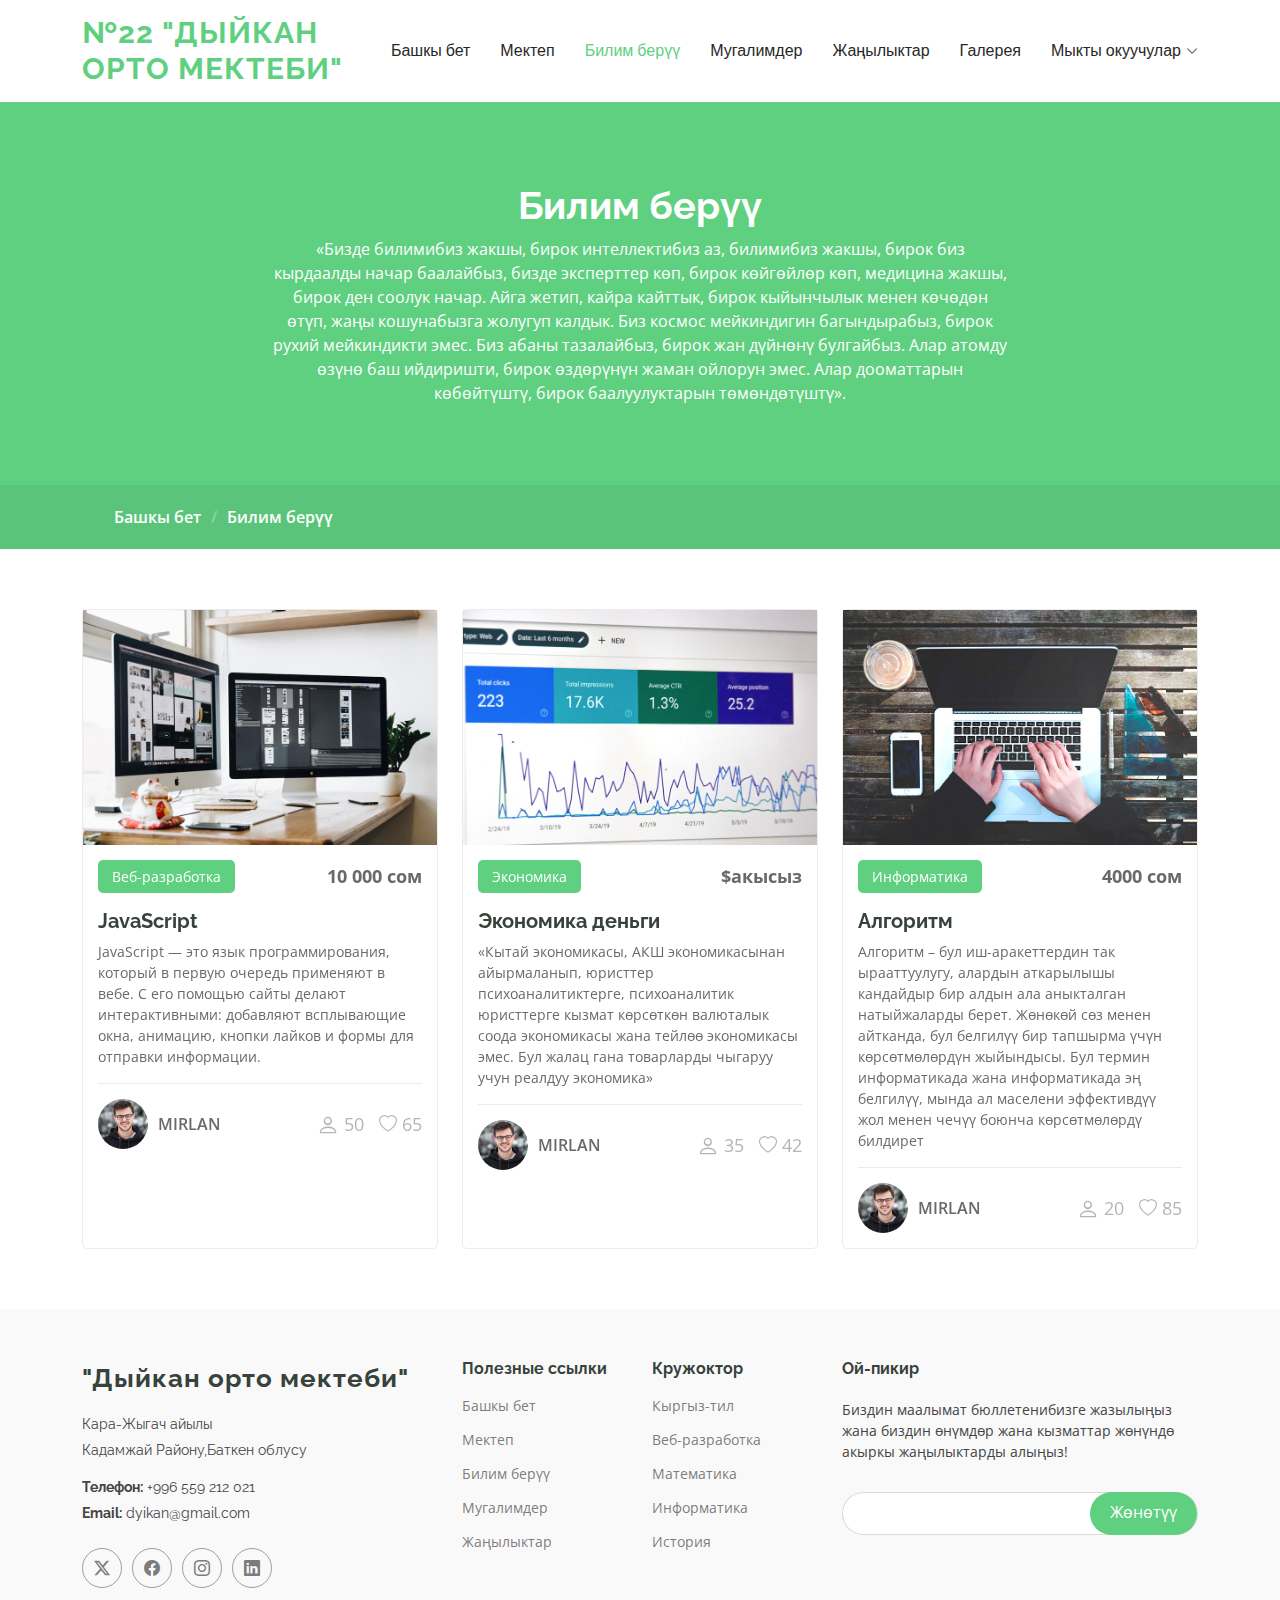
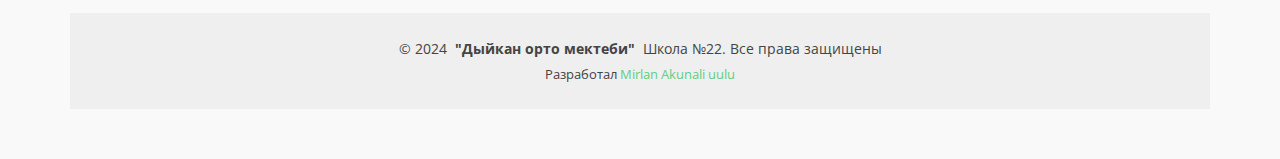
<file: courses.html>
<!DOCTYPE html>
<html lang="ru">

<head>
  <meta charset="utf-8">
  <meta content="width=device-width, initial-scale=1.0" name="viewport">
  <title>№22 "Дыйкан орто мектеби"</title>
  <meta content="" name="description">
  <meta content="" name="keywords">

  <!-- Favicons -->
  <link href="/фото/дыйкан.jpg" rel="icon">
  <link href="assets/img/apple-touch-icon.png" rel="apple-touch-icon">

  <!-- Fonts -->
  <link href="https://fonts.googleapis.com" rel="preconnect">
  <link href="https://fonts.gstatic.com" rel="preconnect" crossorigin>
  <link href="https://fonts.googleapis.com/css2?family=Open+Sans:ital,wght@0,300;0,400;0,500;0,600;0,700;0,800;1,300;1,400;1,500;1,600;1,700;1,800&family=Poppins:ital,wght@0,100;0,200;0,300;0,400;0,500;0,600;0,700;0,800;0,900;1,100;1,200;1,300;1,400;1,500;1,600;1,700;1,800;1,900&family=Raleway:ital,wght@0,100;0,200;0,300;0,400;0,500;0,600;0,700;0,800;0,900;1,100;1,200;1,300;1,400;1,500;1,600;1,700;1,800;1,900&display=swap" rel="stylesheet">

  <!-- Vendor CSS Files -->
  <link href="assets/vendor/bootstrap/css/bootstrap.min.css" rel="stylesheet">
  <link href="assets/vendor/bootstrap-icons/bootstrap-icons.css" rel="stylesheet">
  <link href="assets/vendor/aos/aos.css" rel="stylesheet">
  <link href="assets/vendor/glightbox/css/glightbox.min.css" rel="stylesheet">
  <link href="assets/vendor/swiper/swiper-bundle.min.css" rel="stylesheet">

  <!-- Main CSS File -->
  <link href="assets/css/main.css" rel="stylesheet">

  <!-- =======================================================
  * Template Name: Mentor
  * Template URL: https://bootstrapmade.com/mentor-free-education-bootstrap-theme/
  * Updated: May 18 2024 with Bootstrap v5.3.3
  * Author: BootstrapMade.com
  * License: https://bootstrapmade.com/license/
  ======================================================== -->
</head>

<body class="courses-page">

  <header id="header" class="header d-flex align-items-center sticky-top">
    <div class="container-fluid container-xl position-relative d-flex align-items-center">

      <a href="index.html" class="logo d-flex align-items-center me-auto">
        <!-- Uncomment the line below if you also wish to use an image logo -->
        <!-- <img src="assets/img/logo.png" alt=""> -->
        <h1 class="sitename">№22 "Дыйкан орто мектеби"</h1>
      </a>

      <nav id="navmenu" class="navmenu">
        <ul>
          <li><a href="index.html" class="">Башкы бет<br></a></li>
          <li><a href="about.html">Мектеп</a></li>
          <li><a href="courses.html" class="active">Билим берүү</a></li>
          <li><a href="trainers.html">Мугалимдер</a></li>
          <li><a href="events.html">Жаңылыктар</a></li>
          <li><a href="pricing.html">Галерея</a></li>
          <li class="dropdown"><a href="#"><span>Мыкты окуучулар</span> <i class="bi bi-chevron-down toggle-dropdown"></i></a>
            <ul>
              <!-- <li><a href="#">Dropdown 1</a></li> -->
              <li class="dropdown"><a href="#"><span>Башка сабактар</span> <i class="bi bi-chevron-down toggle-dropdown"></i></a>
                <ul>
                  <li><a href="#">Математика</a></li>
                  <li><a href="#">Физика</a></li>
                  <li><a href="#">Русский язык</a></li>
                  <li><a href="#">Кыргыз тил</a></li>
                  <li><a href="#">Химия</a></li>
                </ul>
              </li>
              <li><a href="#">Галерея</a></li>
              <li><a href="#">Фото</a></li>
              <li><a href="#">Видео</a></li>
            </ul>
          </li>
          <!-- <li><a href="contact.html">Contact</a></li> -->
        </ul>
        <i class="mobile-nav-toggle d-xl-none bi bi-list"></i>
      </nav>

      <!-- <a class="btn-getstarted" href="courses.html">Get Started</a> -->

    </div>
  </header>

  <main class="main">

    <!-- Page Title -->
    <div class="page-title" data-aos="fade">
      <div class="heading">
        <div class="container">
          <div class="row d-flex justify-content-center text-center">
            <div class="col-lg-8">
              <h1>Билим берүү</h1>
              <p class="mb-0">«Бизде билимибиз жакшы, бирок интеллектибиз аз, билимибиз жакшы, бирок биз кырдаалды начар баалайбыз, бизде эксперттер көп, бирок көйгөйлөр көп, медицина жакшы, бирок ден соолук начар. Айга жетип, кайра кайттык, бирок кыйынчылык менен көчөдөн өтүп, жаңы кошунабызга жолугуп калдык. Биз космос мейкиндигин багындырабыз, бирок рухий мейкиндикти эмес. Биз абаны тазалайбыз, бирок жан дүйнөнү булгайбыз. Алар атомду өзүнө баш ийдиришти, бирок өздөрүнүн жаман ойлорун эмес. Алар дооматтарын көбөйтүштү, бирок баалуулуктарын төмөндөтүштү».</p>
            </div>
          </div>
        </div>
      </div>
      <nav class="breadcrumbs">
        <div class="container">
          <ol>
            <li><a href="index.html">Башкы бет</a></li>
            <li class="current">Билим берүү</li>
          </ol>
        </div>
      </nav>
    </div><!-- End Page Title -->

    <!-- Courses Section -->
    <section id="courses" class="courses section">

      <div class="container">

        <div class="row">

          <div class="col-lg-4 col-md-6 d-flex align-items-stretch" data-aos="zoom-in" data-aos-delay="100">
            <div class="course-item">
              <img src="assets/img/course-1.jpg" class="img-fluid" alt="...">
              <div class="course-content">
                <div class="d-flex justify-content-between align-items-center mb-3">
                  <p class="category">Веб-разработка</p>
                  <p class="price">10 000 сом</p>
                </div>

                <h3><a href="course-details.html">JavaScript</a></h3>
                <p class="description">JavaScript — это язык программирования, который в первую очередь применяют в вебе. С его помощью сайты делают интерактивными: добавляют всплывающие окна, анимацию, кнопки лайков и формы для отправки информации. </p>
                <div class="trainer d-flex justify-content-between align-items-center">
                  <div class="trainer-profile d-flex align-items-center">
                    <img src="assets/img/trainers/trainer-1-2.jpg" class="img-fluid" alt="">
                    <a href="" class="trainer-link">MIRLAN</a>
                  </div>
                  <div class="trainer-rank d-flex align-items-center">
                    <i class="bi bi-person user-icon"></i>&nbsp;50
                    &nbsp;&nbsp;
                    <i class="bi bi-heart heart-icon"></i>&nbsp;65
                  </div>
                </div>
              </div>
            </div>
          </div> <!-- End Course Item-->

          <div class="col-lg-4 col-md-6 d-flex align-items-stretch mt-4 mt-md-0" data-aos="zoom-in" data-aos-delay="200">
            <div class="course-item">
              <img src="assets/img/course-2.jpg" class="img-fluid" alt="...">
              <div class="course-content">
                <div class="d-flex justify-content-between align-items-center mb-3">
                  <p class="category">Экономика</p>
                  <p class="price">$акысыз</p>
                </div>

                <h3><a href="course-detalis-2-.html">Экономика деньги</a></h3>
                <p class="description">
                  «Кытай экономикасы, АКШ экономикасынан айырмаланып, юристтер психоаналитиктерге, психоаналитик юристтерге кызмат көрсөткөн валюталык соода экономикасы жана тейлөө экономикасы эмес. Бул жалац гана товарларды чыгаруу учун реалдуу экономика»</p>
                <div class="trainer d-flex justify-content-between align-items-center">
                  <div class="trainer-profile d-flex align-items-center">
                    <img src="assets/img/trainers/trainer-1-2.jpg" class="img-fluid" alt="">
                    <a href="" class="trainer-link">MIRLAN</a>
                  </div>
                  <div class="trainer-rank d-flex align-items-center">
                    <i class="bi bi-person user-icon"></i>&nbsp;35
                    &nbsp;&nbsp;
                    <i class="bi bi-heart heart-icon"></i>&nbsp;42
                  </div>
                </div>
              </div>
            </div>
          </div> <!-- End Course Item-->

          <div class="col-lg-4 col-md-6 d-flex align-items-stretch mt-4 mt-lg-0" data-aos="zoom-in" data-aos-delay="300">
            <div class="course-item">
              <img src="assets/img/course-3.jpg" class="img-fluid" alt="...">
              <div class="course-content">
                <div class="d-flex justify-content-between align-items-center mb-3">
                  <p class="category">Информатика</p>
                  <p class="price">4000 сом</p>
                </div>

                <h3><a href="course-detalis-3-.html">Алгоритм</a></h3>
                <p class="description">Алгоритм – бул иш-аракеттердин так ырааттуулугу, алардын аткарылышы кандайдыр бир алдын ала аныкталган натыйжаларды берет. Жөнөкөй сөз менен айтканда, бул белгилүү бир тапшырма үчүн көрсөтмөлөрдүн жыйындысы. Бул термин информатикада жана информатикада эң белгилүү, мында ал маселени эффективдүү жол менен чечүү боюнча көрсөтмөлөрдү билдирет</p>
                <div class="trainer d-flex justify-content-between align-items-center">
                  <div class="trainer-profile d-flex align-items-center">
                    <img src="assets/img/trainers/trainer-1-2.jpg" class="img-fluid" alt="">
                    <a href="" class="trainer-link">MIRLAN</a>
                  </div>
                  <div class="trainer-rank d-flex align-items-center">
                    <i class="bi bi-person user-icon"></i>&nbsp;20
                    &nbsp;&nbsp;
                    <i class="bi bi-heart heart-icon"></i>&nbsp;85
                  </div>
                </div>
              </div>
            </div>
          </div> <!-- End Course Item-->

        </div>

      </div>

    </section><!-- /Courses Section -->

  </main>

  <footer id="footer" class="footer position-relative">

    <div class="container footer-top">
      <div class="row gy-4">
        <div class="col-lg-4 col-md-6 footer-about">
          <a href="index.html" class="logo d-flex align-items-center">
            <span class="sitename">"Дыйкан орто мектеби"</span>
          </a>
          <div class="footer-contact pt-3">
            <p>Кара-Жыгач айылы</p>
            <p>Кадамжай Району,Баткен облусу</p>
            <p class="mt-3"><strong>Телефон:</strong> <span>+996 559 212 021</span></p>
            <p><strong>Email:</strong> <span>dyikan@gmail.com</span></p>
          </div>
          <div class="social-links d-flex mt-4">
            <a href=""><i class="bi bi-twitter-x"></i></a>
            <a href=""><i class="bi bi-facebook"></i></a>
            <a href="https://www.instagram.com/dyikan.school/"><i class="bi bi-instagram"></i></a>
            <a href=""><i class="bi bi-linkedin"></i></a>
          </div>
        </div>

        <div class="col-lg-2 col-md-3 footer-links">
          <h4>Полезные ссылки</h4>
          <ul>
            <li><a href="#">Башкы бет</a></li>
            <li><a href="#">Мектеп</a></li>
            <li><a href="#">Билим берүү</a></li>
            <li><a href="#">Мугалимдер</a></li>
            <li><a href="#">Жаңылыктар</a></li>
          </ul>
        </div>

        <div class="col-lg-2 col-md-3 footer-links">
          <h4>Кружоктор</h4>
          <ul>
            <li><a href="#">Кыргыз-тил</a></li>
            <li><a href="#">Веб-разработка</a></li>
            <li><a href="#">Математика</a></li>
            <li><a href="#">Информатика</a></li>
            <li><a href="#">История</a></li>
          </ul>
        </div>

        <div class="col-lg-4 col-md-12 footer-newsletter">
          <h4>Ой-пикир</h4>
          <p>Биздин маалымат бюллетенибизге жазылыңыз жана биздин өнүмдөр жана кызматтар жөнүндө акыркы жаңылыктарды алыңыз!</p>
          <form action="forms/newsletter.php" method="post" class="php-email-form">
            <div class="newsletter-form"><input type="email" name="email"><input type="submit" value="Жөнөтүү"></div>
            <div class="loading">Жүктөлүүдө</div>
            <div class="error-message"></div>
            <div class="sent-message">Жазылуу өтүнүчүңүз жөнөтүлдү. Рахмат!</div>
          </form>
        </div>

      </div>
    </div>

    <div class="container copyright text-center mt-4">
      <p>© <span>2024</span> <strong class="px-1 sitename">"Дыйкан орто мектеби"</strong> <span>Школа №22. Все права защищены</span></p>
      <div class="credits">
        <!-- All the links in the footer should remain intact. -->
        <!-- You can delete the links only if you've purchased the pro version. -->
        <!-- Licensing information: https://bootstrapmade.com/license/ -->
        <!-- Purchase the pro version with working PHP/AJAX contact form: [buy-url] -->
        Разработал <a href="https://www.instagram.com/mir1an.00/">Mirlan Akunali uulu</a>
      </div>
    </div>

  </footer>

  <!-- Scroll Top -->
  <a href="#" id="scroll-top" class="scroll-top d-flex align-items-center justify-content-center"><i class="bi bi-arrow-up-short"></i></a>

  <!-- Preloader -->
  <div id="preloader"></div>

  <!-- Vendor JS Files -->
  <script src="assets/vendor/bootstrap/js/bootstrap.bundle.min.js"></script>
  <script src="assets/vendor/php-email-form/validate.js"></script>
  <script src="assets/vendor/aos/aos.js"></script>
  <script src="assets/vendor/glightbox/js/glightbox.min.js"></script>
  <script src="assets/vendor/purecounter/purecounter_vanilla.js"></script>
  <script src="assets/vendor/swiper/swiper-bundle.min.js"></script>

  <!-- Main JS File -->
  <script src="assets/js/main.js"></script>

</body>

</html>
</file>
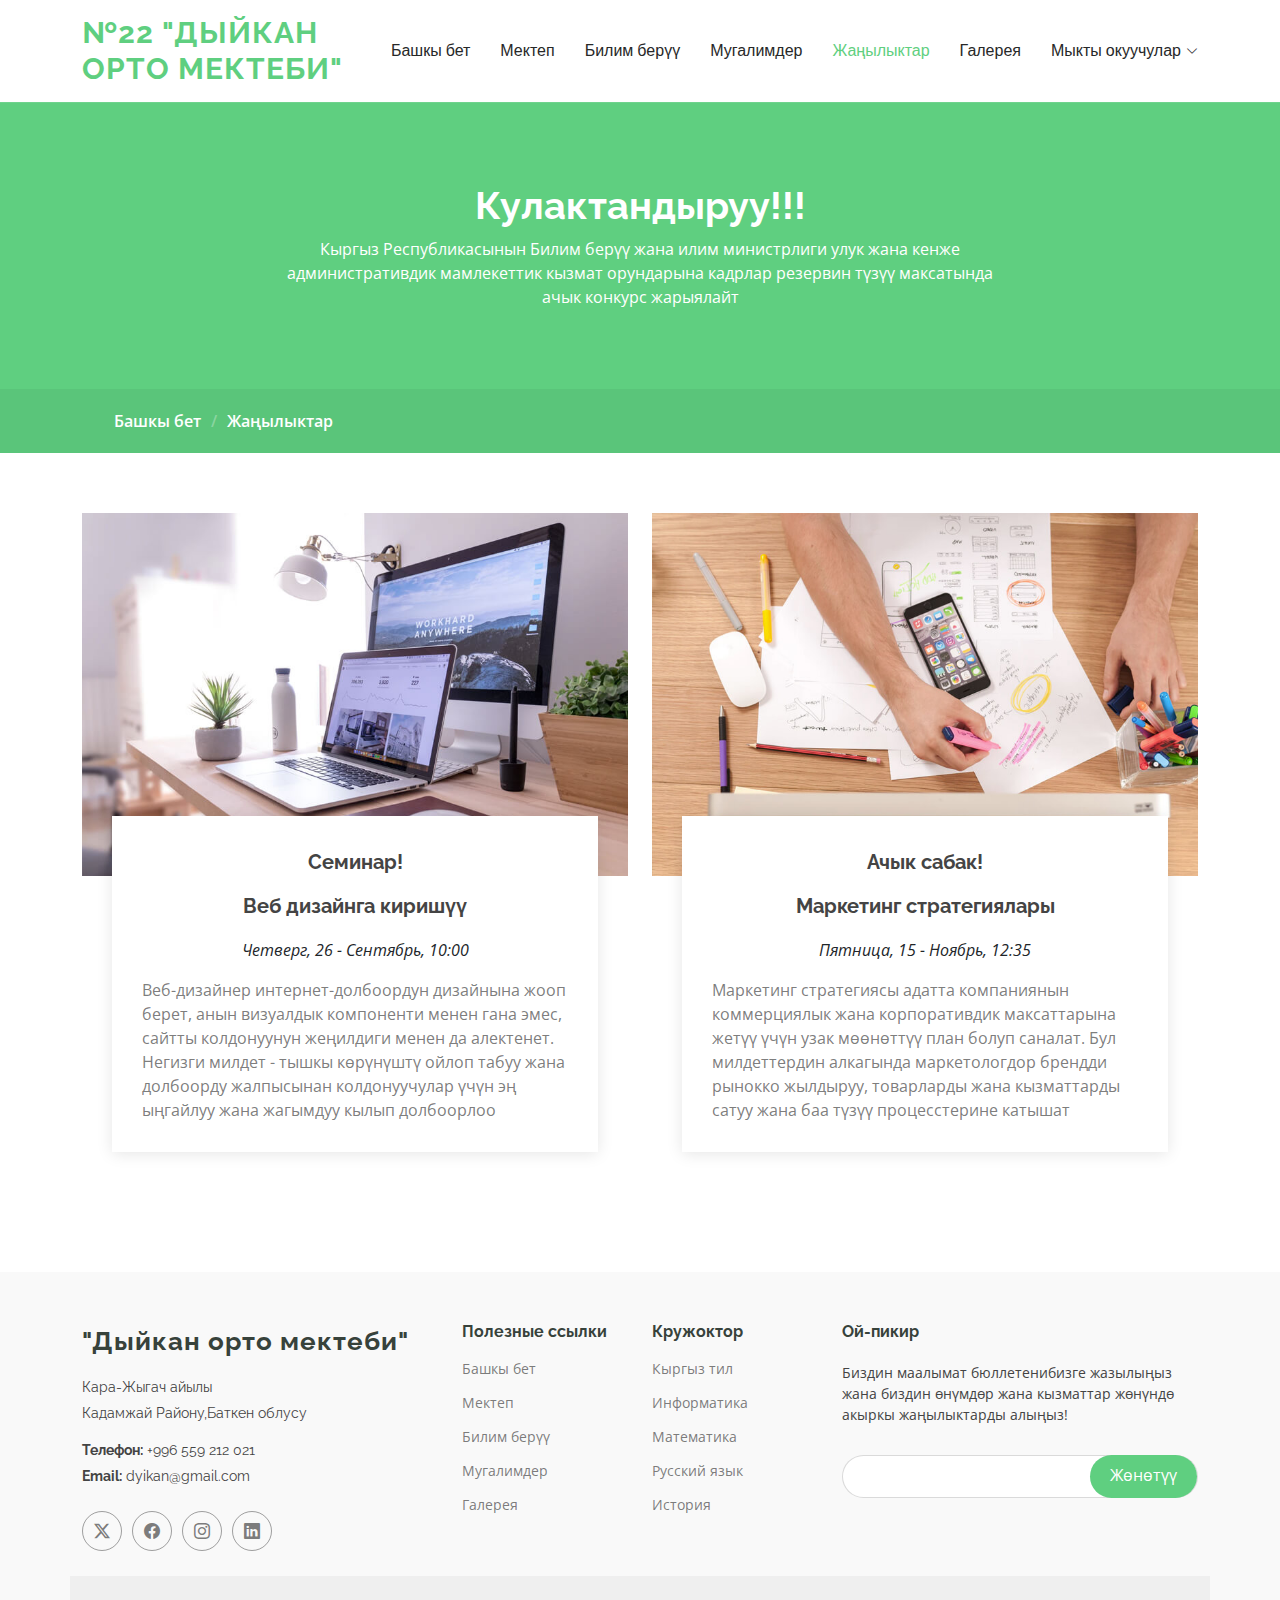
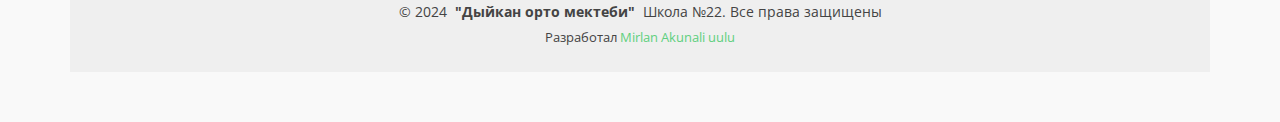
<file: events.html>
<!DOCTYPE html>
<html lang="ru">

<head>
  <meta charset="utf-8">
  <meta content="width=device-width, initial-scale=1.0" name="viewport">
  <title>№22 "Дыйкан орто мектеби"</title>
  <meta content="" name="description">
  <meta content="" name="keywords">

  <!-- Favicons -->
  <link href="/фото/дыйкан.jpg" rel="icon">
  <link href="assets/img/apple-touch-icon.png" rel="apple-touch-icon">

  <!-- Fonts -->
  <link href="https://fonts.googleapis.com" rel="preconnect">
  <link href="https://fonts.gstatic.com" rel="preconnect" crossorigin>
  <link href="https://fonts.googleapis.com/css2?family=Open+Sans:ital,wght@0,300;0,400;0,500;0,600;0,700;0,800;1,300;1,400;1,500;1,600;1,700;1,800&family=Poppins:ital,wght@0,100;0,200;0,300;0,400;0,500;0,600;0,700;0,800;0,900;1,100;1,200;1,300;1,400;1,500;1,600;1,700;1,800;1,900&family=Raleway:ital,wght@0,100;0,200;0,300;0,400;0,500;0,600;0,700;0,800;0,900;1,100;1,200;1,300;1,400;1,500;1,600;1,700;1,800;1,900&display=swap" rel="stylesheet">

  <!-- Vendor CSS Files -->
  <link href="assets/vendor/bootstrap/css/bootstrap.min.css" rel="stylesheet">
  <link href="assets/vendor/bootstrap-icons/bootstrap-icons.css" rel="stylesheet">
  <link href="assets/vendor/aos/aos.css" rel="stylesheet">
  <link href="assets/vendor/glightbox/css/glightbox.min.css" rel="stylesheet">
  <link href="assets/vendor/swiper/swiper-bundle.min.css" rel="stylesheet">

  <!-- Main CSS File -->
  <link href="assets/css/main.css" rel="stylesheet">

  <!-- =======================================================
  * Template Name: Mentor
  * Template URL: https://bootstrapmade.com/mentor-free-education-bootstrap-theme/
  * Updated: May 18 2024 with Bootstrap v5.3.3
  * Author: BootstrapMade.com
  * License: https://bootstrapmade.com/license/
  ======================================================== -->
</head>

<body class="events-page">

  <header id="header" class="header d-flex align-items-center sticky-top">
    <div class="container-fluid container-xl position-relative d-flex align-items-center">

      <a href="index.html" class="logo d-flex align-items-center me-auto">
        <!-- Uncomment the line below if you also wish to use an image logo -->
        <!-- <img src="assets/img/logo.png" alt=""> -->
        <h1 class="sitename">№22 "Дыйкан орто мектеби"</h1>
      </a>

      <nav id="navmenu" class="navmenu">
        <ul>
          <li><a href="index.html" class="">Башкы бет<br></a></li>
          <li><a href="about.html">Мектеп</a></li>
          <li><a href="courses.html">Билим берүү</a></li>
          <li><a href="trainers.html">Мугалимдер</a></li>
          <li><a href="events.html" class="active">Жаңылыктар</a></li>
          <li><a href="pricing.html">Галерея</a></li>
          <li class="dropdown"><a href="#"><span>Мыкты окуучулар</span> <i class="bi bi-chevron-down toggle-dropdown"></i></a>
            <ul>
              <!-- <li><a href="#">Dropdown 1</a></li> -->
              <li class="dropdown"><a href="#"><span>Сабактар</span> <i class="bi bi-chevron-down toggle-dropdown"></i></a>
                <ul>
                  <li><a href="#">Математика</a></li>
                  <li><a href="#">Физика</a></li>
                  <li><a href="#">Русский язык</a></li>
                  <li><a href="#">Кыргыз тил</a></li>
                  <li><a href="#">Химия</a></li>
                </ul>
              </li>
              <li><a href="#">Галерея</a></li>
              <li><a href="#">Фото</a></li>
              <li><a href="#">Видео</a></li>
            </ul>
          </li>
          <!-- <li><a href="contact.html">Contact</a></li> -->
        </ul>
        <i class="mobile-nav-toggle d-xl-none bi bi-list"></i>
      </nav>

      <!-- <a class="btn-getstarted" href="courses.html">Get Started</a> -->

    </div>
  </header>

  <main class="main">

    <!-- Page Title -->
    <div class="page-title" data-aos="fade">
      <div class="heading">
        <div class="container">
          <div class="row d-flex justify-content-center text-center">
            <div class="col-lg-8">
              <h1>Кулактандыруу!!!</h1>
              <p class="mb-0">Кыргыз Республикасынын Билим берүү жана илим министрлиги улук жана кенже административдик мамлекеттик кызмат орундарына кадрлар резервин түзүү максатында ачык конкурс жарыялайт

              </p>
            </div>
          </div>
        </div>
      </div>
      <nav class="breadcrumbs">
        <div class="container">
          <ol>
            <li><a href="index.html">Башкы бет</a></li>
            <li class="current">Жаңылыктар</li>
          </ol>
        </div>
      </nav>
    </div><!-- End Page Title -->

    <!-- Events Section -->
    <section id="events" class="events section">

      <div class="container" data-aos="fade-up">

        <div class="row">
          <div class="col-md-6 d-flex align-items-stretch">
            <div class="card">
              <div class="card-img">
                <img src="assets/img/events-item-1.jpg" alt="...">
              </div>
              <div class="card-body">
                <h5 class="card-title"><a href="">Семинар!</a></h5>
                <h5 class="card-title"><a href="">Веб дизайнга киришүү</a></h5>
                <p class="fst-italic text-center">Четверг, 26 - Сентябрь, 10:00</p>
                <p class="card-text">Веб-дизайнер интернет-долбоордун дизайнына жооп берет, анын визуалдык компоненти менен гана эмес, сайтты колдонуунун жеңилдиги менен да алектенет. Негизги милдет - тышкы көрүнүштү ойлоп табуу жана долбоорду жалпысынан колдонуучулар үчүн эң ыңгайлуу жана жагымдуу кылып долбоорлоо</p>
              </div>
            </div>
          </div>
          <div class="col-md-6 d-flex align-items-stretch">
            <div class="card">
              <div class="card-img">
                <img src="assets/img/events-item-2.jpg" alt="...">
              </div>
              <div class="card-body">
                <h5 class="card-title"><a href="">Ачык сабак!</a></h5>
                <h5 class="card-title"><a href="">Маркетинг стратегиялары</a></h5>
                <p class="fst-italic text-center">Пятница, 15 - Ноябрь, 12:35</p>
                <p class="card-text">Маркетинг стратегиясы адатта компаниянын коммерциялык жана корпоративдик максаттарына жетүү үчүн узак мөөнөттүү план болуп саналат. Бул милдеттердин алкагында маркетологдор брендди рынокко жылдыруу, товарларды жана кызматтарды сатуу жана баа түзүү процесстерине катышат</p>
              </div>
            </div>

          </div>
        </div>

      </div>

    </section><!-- /Events Section -->

  </main>

  <footer id="footer" class="footer position-relative">

    <div class="container footer-top">
      <div class="row gy-4">
        <div class="col-lg-4 col-md-6 footer-about">
          <a href="index.html" class="logo d-flex align-items-center">
            <span class="sitename">"Дыйкан орто мектеби"</span>
          </a>
          <div class="footer-contact pt-3">
            <p>Кара-Жыгач айылы</p>
            <p>Кадамжай Району,Баткен облусу</p>
            <p class="mt-3"><strong>Телефон:</strong> <span>+996 559 212 021</span></p>
            <p><strong>Email:</strong> <span>dyikan@gmail.com</span></p>
          </div>
          <div class="social-links d-flex mt-4">
            <a href=""><i class="bi bi-twitter-x"></i></a>
            <a href=""><i class="bi bi-facebook"></i></a>
            <a href="https://www.instagram.com/dyikan.school/"><i class="bi bi-instagram"></i></a>
            <a href=""><i class="bi bi-linkedin"></i></a>
          </div>
        </div>

        <div class="col-lg-2 col-md-3 footer-links">
          <h4>Полезные ссылки</h4>
          <ul>
            <li><a href="#">Башкы бет</a></li>
            <li><a href="#">Мектеп</a></li>
            <li><a href="#">Билим берүү</a></li>
            <li><a href="#">Мугалимдер</a></li>
            <li><a href="#">Галерея</a></li>
          </ul>
        </div>

        <div class="col-lg-2 col-md-3 footer-links">
          <h4>Кружоктор</h4>
          <ul>
            <li><a href="#">Кыргыз тил</a></li>
            <li><a href="#">Информатика</a></li>
            <li><a href="#">Математика</a></li>
            <li><a href="#">Русский язык</a></li>
            <li><a href="#">История</a></li>
          </ul>
        </div>

        <div class="col-lg-4 col-md-12 footer-newsletter">
          <h4>Ой-пикир</h4>
          <p>Биздин маалымат бюллетенибизге жазылыңыз жана биздин өнүмдөр жана кызматтар жөнүндө акыркы жаңылыктарды алыңыз!</p>
          <form action="forms/newsletter.php" method="post" class="php-email-form">
            <div class="newsletter-form"><input type="email" name="email"><input type="submit" value="Жөнөтүү"></div>
            <div class="loading">Жүктөлүүдө</div>
            <div class="error-message"></div>
            <div class="sent-message">Жазылуу өтүнүчүңүз жөнөтүлдү. Рахмат!</div>
          </form>
        </div>

      </div>
    </div>

    <div class="container copyright text-center mt-4">
      <p>© <span>2024</span> <strong class="px-1 sitename">"Дыйкан орто мектеби"</strong> <span>Школа №22. Все права защищены</span></p>
      <div class="credits">
        <!-- All the links in the footer should remain intact. -->
        <!-- You can delete the links only if you've purchased the pro version. -->
        <!-- Licensing information: https://bootstrapmade.com/license/ -->
        <!-- Purchase the pro version with working PHP/AJAX contact form: [buy-url] -->
        Разработал <a href="https://bootstrapmade.com/">Mirlan Akunali uulu</a>
      </div>
    </div>

  </footer>

  <!-- Scroll Top -->
  <a href="#" id="scroll-top" class="scroll-top d-flex align-items-center justify-content-center"><i class="bi bi-arrow-up-short"></i></a>

  <!-- Preloader -->
  <div id="preloader"></div>

  <!-- Vendor JS Files -->
  <script src="assets/vendor/bootstrap/js/bootstrap.bundle.min.js"></script>
  <script src="assets/vendor/php-email-form/validate.js"></script>
  <script src="assets/vendor/aos/aos.js"></script>
  <script src="assets/vendor/glightbox/js/glightbox.min.js"></script>
  <script src="assets/vendor/purecounter/purecounter_vanilla.js"></script>
  <script src="assets/vendor/swiper/swiper-bundle.min.js"></script>

  <!-- Main JS File -->
  <script src="assets/js/main.js"></script>

</body>

</html>
</file>
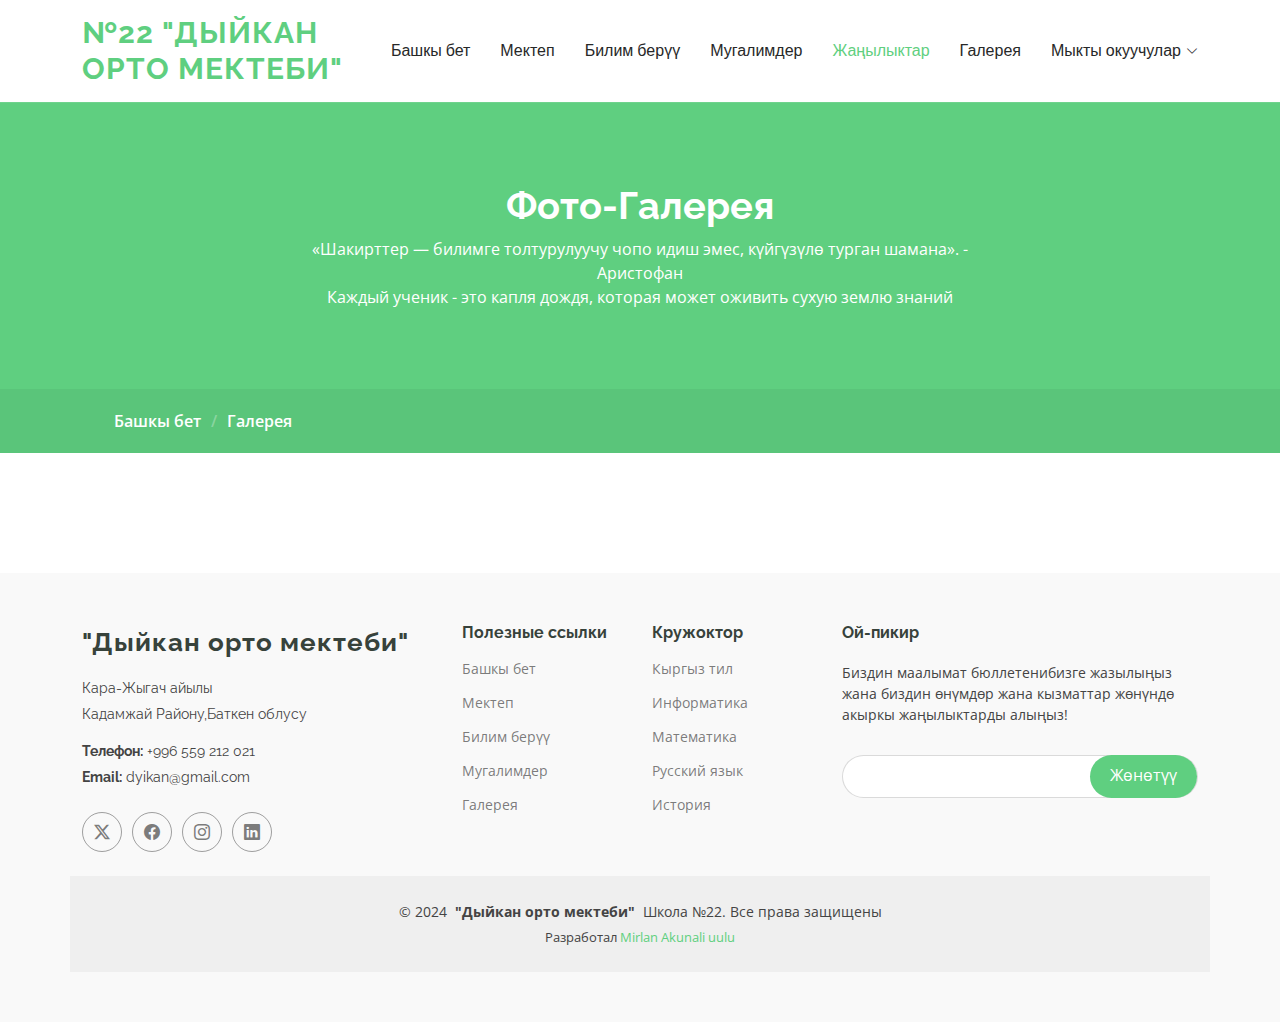
<file: pricing.html>
<!DOCTYPE html>
<html lang="ru">

<head>
  <meta charset="utf-8">
  <meta content="width=device-width, initial-scale=1.0" name="viewport">
  <title>№22 "Дыйкан орто мектеби"</title>
  <meta content="" name="description">
  <meta content="" name="keywords">

  <!-- Favicons -->
  <link href="/фото/дыйкан.jpg" rel="icon">
  <link href="assets/img/apple-touch-icon.png" rel="apple-touch-icon">

  <!-- Fonts -->
  <link href="https://fonts.googleapis.com" rel="preconnect">
  <link href="https://fonts.gstatic.com" rel="preconnect" crossorigin>
  <link href="https://fonts.googleapis.com/css2?family=Open+Sans:ital,wght@0,300;0,400;0,500;0,600;0,700;0,800;1,300;1,400;1,500;1,600;1,700;1,800&family=Poppins:ital,wght@0,100;0,200;0,300;0,400;0,500;0,600;0,700;0,800;0,900;1,100;1,200;1,300;1,400;1,500;1,600;1,700;1,800;1,900&family=Raleway:ital,wght@0,100;0,200;0,300;0,400;0,500;0,600;0,700;0,800;0,900;1,100;1,200;1,300;1,400;1,500;1,600;1,700;1,800;1,900&display=swap" rel="stylesheet">

  <!-- Vendor CSS Files -->
  <link href="assets/vendor/bootstrap/css/bootstrap.min.css" rel="stylesheet">
  <link href="assets/vendor/bootstrap-icons/bootstrap-icons.css" rel="stylesheet">
  <link href="assets/vendor/aos/aos.css" rel="stylesheet">
  <link href="assets/vendor/glightbox/css/glightbox.min.css" rel="stylesheet">
  <link href="assets/vendor/swiper/swiper-bundle.min.css" rel="stylesheet">

  <!-- Main CSS File -->
  <link href="assets/css/main.css" rel="stylesheet">

  <!-- =======================================================
  * Template Name: Mentor
  * Template URL: https://bootstrapmade.com/mentor-free-education-bootstrap-theme/
  * Updated: May 18 2024 with Bootstrap v5.3.3
  * Author: BootstrapMade.com
  * License: https://bootstrapmade.com/license/
  ======================================================== -->
</head>

<body class="events-page">

  <header id="header" class="header d-flex align-items-center sticky-top">
    <div class="container-fluid container-xl position-relative d-flex align-items-center">

      <a href="index.html" class="logo d-flex align-items-center me-auto">
        <!-- Uncomment the line below if you also wish to use an image logo -->
        <!-- <img src="assets/img/logo.png" alt=""> -->
        <h1 class="sitename">№22 "Дыйкан орто мектеби"</h1>
      </a>

      <nav id="navmenu" class="navmenu">
        <ul>
          <li><a href="index.html" class="">Башкы бет<br></a></li>
          <li><a href="about.html">Мектеп</a></li>
          <li><a href="courses.html">Билим берүү</a></li>
          <li><a href="trainers.html">Мугалимдер</a></li>
          <li><a href="events.html" class="active">Жаңылыктар</a></li>
          <li><a href="pricing.html">Галерея</a></li>
          <li class="dropdown"><a href="#"><span>Мыкты окуучулар</span> <i class="bi bi-chevron-down toggle-dropdown"></i></a>
            <ul>
              <!-- <li><a href="#">Dropdown 1</a></li> -->
              <li class="dropdown"><a href="#"><span>Сабактар</span> <i class="bi bi-chevron-down toggle-dropdown"></i></a>
                <ul>
                  <li><a href="#">Математика</a></li>
                  <li><a href="#">Физика</a></li>
                  <li><a href="#">Русский язык</a></li>
                  <li><a href="#">Кыргыз тил</a></li>
                  <li><a href="#">Химия</a></li>
                </ul>
              </li>
              <li><a href="#">Галерея</a></li>
              <li><a href="#">Фото</a></li>
              <li><a href="#">Видео</a></li>
            </ul>
          </li>
          <!-- <li><a href="contact.html">Contact</a></li> -->
        </ul>
        <i class="mobile-nav-toggle d-xl-none bi bi-list"></i>
      </nav>

      <!-- <a class="btn-getstarted" href="courses.html">Get Started</a> -->

    </div>
  </header>

  <main class="main">

    <!-- Page Title -->
    <div class="page-title" data-aos="fade">
      <div class="heading">
        <div class="container">
          <div class="row d-flex justify-content-center text-center">
            <div class="col-lg-8">
              <h1>Фото-Галерея</h1>
              <p class="mb-0">«Шакирттер — билимге толтурулуучу чопо идиш эмес, күйгүзүлө турган шамана». - Аристофан<br>
                Каждый ученик - это капля дождя, которая может оживить сухую землю знаний
              </p>
            </div>
          </div>
        </div>
      </div>
      <nav class="breadcrumbs">
        <div class="container">
          <ol>
            <li><a href="index.html">Башкы бет</a></li>
            <li class="current">Галерея</li>
          </ol>
        </div>
      </nav>
    </div><!-- End Page Title -->

    <!-- Events Section -->
<section>
 
</section>





    
  </main>

  <footer id="footer" class="footer position-relative">

    <div class="container footer-top">
      <div class="row gy-4">
        <div class="col-lg-4 col-md-6 footer-about">
          <a href="index.html" class="logo d-flex align-items-center">
            <span class="sitename">"Дыйкан орто мектеби"</span>
          </a>
          <div class="footer-contact pt-3">
            <p>Кара-Жыгач айылы</p>
            <p>Кадамжай Району,Баткен облусу</p>
            <p class="mt-3"><strong>Телефон:</strong> <span>+996 559 212 021</span></p>
            <p><strong>Email:</strong> <span>dyikan@gmail.com</span></p>
          </div>
          <div class="social-links d-flex mt-4">
            <a href=""><i class="bi bi-twitter-x"></i></a>
            <a href=""><i class="bi bi-facebook"></i></a>
            <a href="https://www.instagram.com/dyikan.school/"><i class="bi bi-instagram"></i></a>
            <a href=""><i class="bi bi-linkedin"></i></a>
          </div>
        </div>

        <div class="col-lg-2 col-md-3 footer-links">
          <h4>Полезные ссылки</h4>
          <ul>
            <li><a href="#">Башкы бет</a></li>
            <li><a href="#">Мектеп</a></li>
            <li><a href="#">Билим берүү</a></li>
            <li><a href="#">Мугалимдер</a></li>
            <li><a href="#">Галерея</a></li>
          </ul>
        </div>

        <div class="col-lg-2 col-md-3 footer-links">
          <h4>Кружоктор</h4>
          <ul>
            <li><a href="#">Кыргыз тил</a></li>
            <li><a href="#">Информатика</a></li>
            <li><a href="#">Математика</a></li>
            <li><a href="#">Русский язык</a></li>
            <li><a href="#">История</a></li>
          </ul>
        </div>

        <div class="col-lg-4 col-md-12 footer-newsletter">
          <h4>Ой-пикир</h4>
          <p>Биздин маалымат бюллетенибизге жазылыңыз жана биздин өнүмдөр жана кызматтар жөнүндө акыркы жаңылыктарды алыңыз!</p>
          <form action="forms/newsletter.php" method="post" class="php-email-form">
            <div class="newsletter-form"><input type="email" name="email"><input type="submit" value="Жөнөтүү"></div>
            <div class="loading">Жүктөлүүдө</div>
            <div class="error-message"></div>
            <div class="sent-message">Жазылуу өтүнүчүңүз жөнөтүлдү. Рахмат!</div>
          </form>
        </div>

      </div>
    </div>

    <div class="container copyright text-center mt-4">
      <p>© <span>2024</span> <strong class="px-1 sitename">"Дыйкан орто мектеби"</strong> <span>Школа №22. Все права защищены</span></p>
      <div class="credits">
        <!-- All the links in the footer should remain intact. -->
        <!-- You can delete the links only if you've purchased the pro version. -->
        <!-- Licensing information: https://bootstrapmade.com/license/ -->
        <!-- Purchase the pro version with working PHP/AJAX contact form: [buy-url] -->
        Разработал <a href="https://bootstrapmade.com/">Mirlan Akunali uulu</a>
      </div>
    </div>

  </footer>

  <!-- Scroll Top -->
  <a href="#" id="scroll-top" class="scroll-top d-flex align-items-center justify-content-center"><i class="bi bi-arrow-up-short"></i></a>

  <!-- Preloader -->
  <div id="preloader"></div>

  <!-- Vendor JS Files -->
  <script src="assets/vendor/bootstrap/js/bootstrap.bundle.min.js"></script>
  <script src="assets/vendor/php-email-form/validate.js"></script>
  <script src="assets/vendor/aos/aos.js"></script>
  <script src="assets/vendor/glightbox/js/glightbox.min.js"></script>
  <script src="assets/vendor/purecounter/purecounter_vanilla.js"></script>
  <script src="assets/vendor/swiper/swiper-bundle.min.js"></script>

  <!-- Main JS File -->
  <script src="assets/js/main.js"></script>

</body>

</html>
</file>
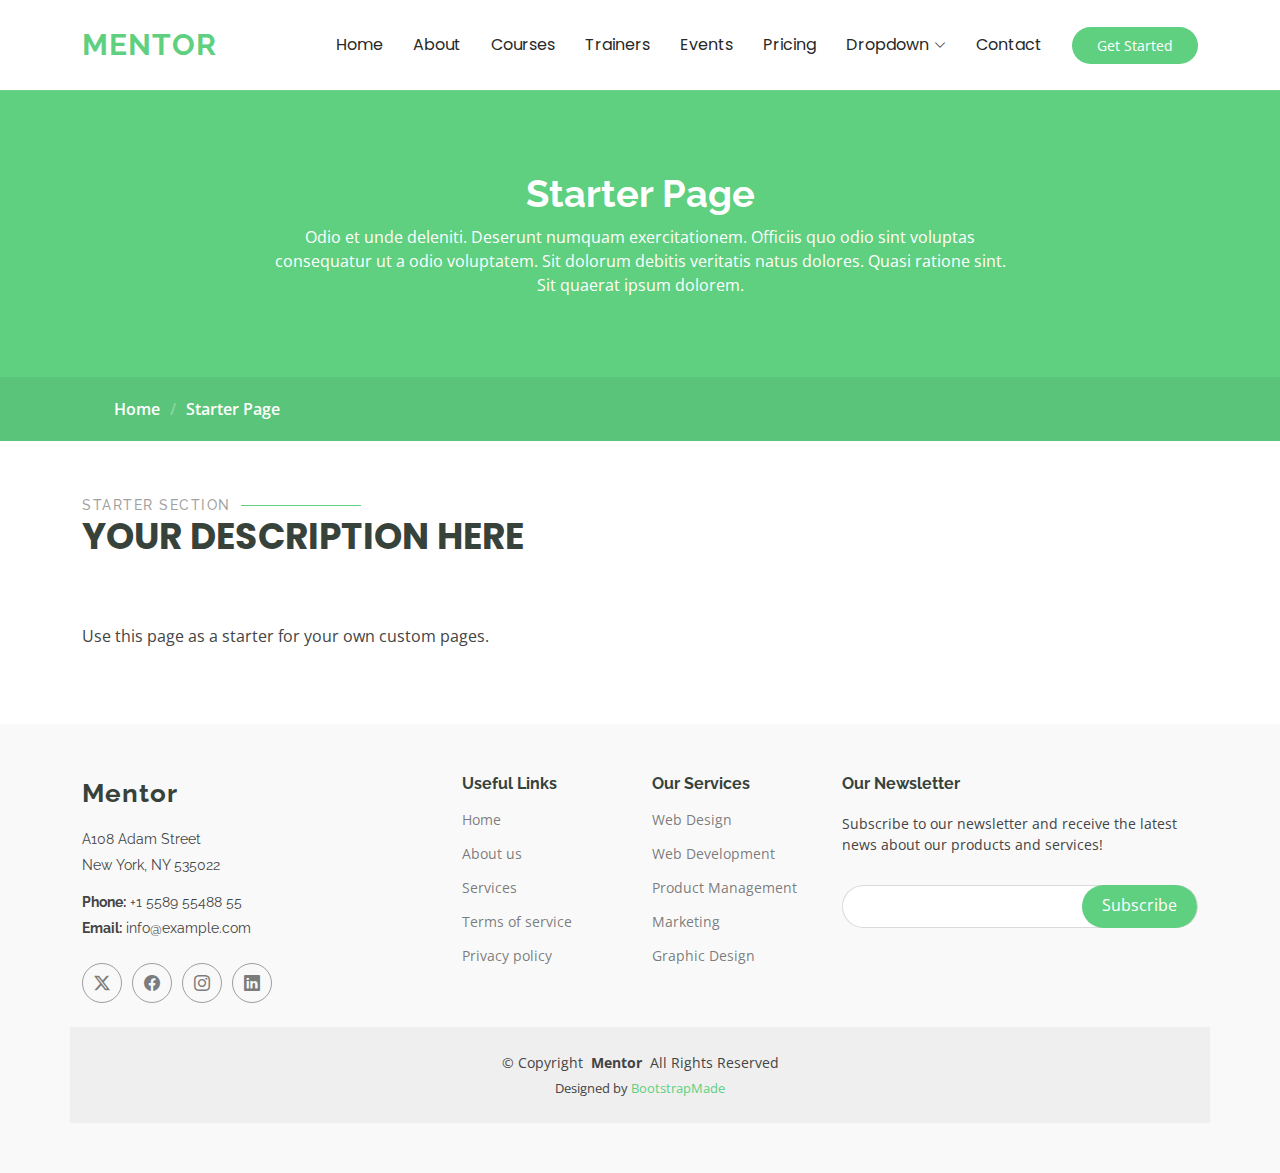
<file: starter-page.html>
<!DOCTYPE html>
<html lang="en">

<head>
  <meta charset="utf-8">
  <meta content="width=device-width, initial-scale=1.0" name="viewport">
  <title>Starter Page - Mentor Bootstrap Template</title>
  <meta content="" name="description">
  <meta content="" name="keywords">

  <!-- Favicons -->
  <link href="assets/img/favicon.png" rel="icon">
  <link href="assets/img/apple-touch-icon.png" rel="apple-touch-icon">

  <!-- Fonts -->
  <link href="https://fonts.googleapis.com" rel="preconnect">
  <link href="https://fonts.gstatic.com" rel="preconnect" crossorigin>
  <link href="https://fonts.googleapis.com/css2?family=Open+Sans:ital,wght@0,300;0,400;0,500;0,600;0,700;0,800;1,300;1,400;1,500;1,600;1,700;1,800&family=Poppins:ital,wght@0,100;0,200;0,300;0,400;0,500;0,600;0,700;0,800;0,900;1,100;1,200;1,300;1,400;1,500;1,600;1,700;1,800;1,900&family=Raleway:ital,wght@0,100;0,200;0,300;0,400;0,500;0,600;0,700;0,800;0,900;1,100;1,200;1,300;1,400;1,500;1,600;1,700;1,800;1,900&display=swap" rel="stylesheet">

  <!-- Vendor CSS Files -->
  <link href="assets/vendor/bootstrap/css/bootstrap.min.css" rel="stylesheet">
  <link href="assets/vendor/bootstrap-icons/bootstrap-icons.css" rel="stylesheet">
  <link href="assets/vendor/aos/aos.css" rel="stylesheet">
  <link href="assets/vendor/glightbox/css/glightbox.min.css" rel="stylesheet">
  <link href="assets/vendor/swiper/swiper-bundle.min.css" rel="stylesheet">

  <!-- Main CSS File -->
  <link href="assets/css/main.css" rel="stylesheet">

  <!-- =======================================================
  * Template Name: Mentor
  * Template URL: https://bootstrapmade.com/mentor-free-education-bootstrap-theme/
  * Updated: May 18 2024 with Bootstrap v5.3.3
  * Author: BootstrapMade.com
  * License: https://bootstrapmade.com/license/
  ======================================================== -->
</head>

<body class="starter-page-page">

  <header id="header" class="header d-flex align-items-center sticky-top">
    <div class="container-fluid container-xl position-relative d-flex align-items-center">

      <a href="index.html" class="logo d-flex align-items-center me-auto">
        <!-- Uncomment the line below if you also wish to use an image logo -->
        <!-- <img src="assets/img/logo.png" alt=""> -->
        <h1 class="sitename">Mentor</h1>
      </a>

      <nav id="navmenu" class="navmenu">
        <ul>
          <li><a href="index.html" class="">Home<br></a></li>
          <li><a href="about.html">About</a></li>
          <li><a href="courses.html">Courses</a></li>
          <li><a href="trainers.html">Trainers</a></li>
          <li><a href="events.html">Events</a></li>
          <li><a href="pricing.html">Pricing</a></li>
          <li class="dropdown"><a href="#"><span>Dropdown</span> <i class="bi bi-chevron-down toggle-dropdown"></i></a>
            <ul>
              <li><a href="#">Dropdown 1</a></li>
              <li class="dropdown"><a href="#"><span>Deep Dropdown</span> <i class="bi bi-chevron-down toggle-dropdown"></i></a>
                <ul>
                  <li><a href="#">Deep Dropdown 1</a></li>
                  <li><a href="#">Deep Dropdown 2</a></li>
                  <li><a href="#">Deep Dropdown 3</a></li>
                  <li><a href="#">Deep Dropdown 4</a></li>
                  <li><a href="#">Deep Dropdown 5</a></li>
                </ul>
              </li>
              <li><a href="#">Dropdown 2</a></li>
              <li><a href="#">Dropdown 3</a></li>
              <li><a href="#">Dropdown 4</a></li>
            </ul>
          </li>
          <li><a href="contact.html">Contact</a></li>
        </ul>
        <i class="mobile-nav-toggle d-xl-none bi bi-list"></i>
      </nav>

      <a class="btn-getstarted" href="courses.html">Get Started</a>

    </div>
  </header>

  <main class="main">

    <!-- Page Title -->
    <div class="page-title" data-aos="fade">
      <div class="heading">
        <div class="container">
          <div class="row d-flex justify-content-center text-center">
            <div class="col-lg-8">
              <h1>Starter Page</h1>
              <p class="mb-0">Odio et unde deleniti. Deserunt numquam exercitationem. Officiis quo odio sint voluptas consequatur ut a odio voluptatem. Sit dolorum debitis veritatis natus dolores. Quasi ratione sint. Sit quaerat ipsum dolorem.</p>
            </div>
          </div>
        </div>
      </div>
      <nav class="breadcrumbs">
        <div class="container">
          <ol>
            <li><a href="index.html">Home</a></li>
            <li class="current">Starter Page</li>
          </ol>
        </div>
      </nav>
    </div><!-- End Page Title -->

    <!-- Starter Section Section -->
    <section id="starter-section" class="starter-section section">

      <!-- Section Title -->
      <div class="container section-title" data-aos="fade-up">
        <h2>Starter Section</h2>
        <p class="">Your Description Here<br></p>
      </div><!-- End Section Title -->

      <div class="container" data-aos="fade-up">
        <p>Use this page as a starter for your own custom pages.</p>
      </div>

    </section><!-- /Starter Section Section -->

  </main>

  <footer id="footer" class="footer position-relative">

    <div class="container footer-top">
      <div class="row gy-4">
        <div class="col-lg-4 col-md-6 footer-about">
          <a href="index.html" class="logo d-flex align-items-center">
            <span class="sitename">Mentor</span>
          </a>
          <div class="footer-contact pt-3">
            <p>A108 Adam Street</p>
            <p>New York, NY 535022</p>
            <p class="mt-3"><strong>Phone:</strong> <span>+1 5589 55488 55</span></p>
            <p><strong>Email:</strong> <span>info@example.com</span></p>
          </div>
          <div class="social-links d-flex mt-4">
            <a href=""><i class="bi bi-twitter-x"></i></a>
            <a href=""><i class="bi bi-facebook"></i></a>
            <a href=""><i class="bi bi-instagram"></i></a>
            <a href=""><i class="bi bi-linkedin"></i></a>
          </div>
        </div>

        <div class="col-lg-2 col-md-3 footer-links">
          <h4>Useful Links</h4>
          <ul>
            <li><a href="#">Home</a></li>
            <li><a href="#">About us</a></li>
            <li><a href="#">Services</a></li>
            <li><a href="#">Terms of service</a></li>
            <li><a href="#">Privacy policy</a></li>
          </ul>
        </div>

        <div class="col-lg-2 col-md-3 footer-links">
          <h4>Our Services</h4>
          <ul>
            <li><a href="#">Web Design</a></li>
            <li><a href="#">Web Development</a></li>
            <li><a href="#">Product Management</a></li>
            <li><a href="#">Marketing</a></li>
            <li><a href="#">Graphic Design</a></li>
          </ul>
        </div>

        <div class="col-lg-4 col-md-12 footer-newsletter">
          <h4>Our Newsletter</h4>
          <p>Subscribe to our newsletter and receive the latest news about our products and services!</p>
          <form action="forms/newsletter.php" method="post" class="php-email-form">
            <div class="newsletter-form"><input type="email" name="email"><input type="submit" value="Subscribe"></div>
            <div class="loading">Loading</div>
            <div class="error-message"></div>
            <div class="sent-message">Your subscription request has been sent. Thank you!</div>
          </form>
        </div>

      </div>
    </div>

    <div class="container copyright text-center mt-4">
      <p>© <span>Copyright</span> <strong class="px-1 sitename">Mentor</strong> <span>All Rights Reserved</span></p>
      <div class="credits">
        <!-- All the links in the footer should remain intact. -->
        <!-- You can delete the links only if you've purchased the pro version. -->
        <!-- Licensing information: https://bootstrapmade.com/license/ -->
        <!-- Purchase the pro version with working PHP/AJAX contact form: [buy-url] -->
        Designed by <a href="https://bootstrapmade.com/">BootstrapMade</a>
      </div>
    </div>

  </footer>

  <!-- Scroll Top -->
  <a href="#" id="scroll-top" class="scroll-top d-flex align-items-center justify-content-center"><i class="bi bi-arrow-up-short"></i></a>

  <!-- Preloader -->
  <div id="preloader"></div>

  <!-- Vendor JS Files -->
  <script src="assets/vendor/bootstrap/js/bootstrap.bundle.min.js"></script>
  <script src="assets/vendor/php-email-form/validate.js"></script>
  <script src="assets/vendor/aos/aos.js"></script>
  <script src="assets/vendor/glightbox/js/glightbox.min.js"></script>
  <script src="assets/vendor/purecounter/purecounter_vanilla.js"></script>
  <script src="assets/vendor/swiper/swiper-bundle.min.js"></script>

  <!-- Main JS File -->
  <script src="assets/js/main.js"></script>

</body>

</html>
</file>
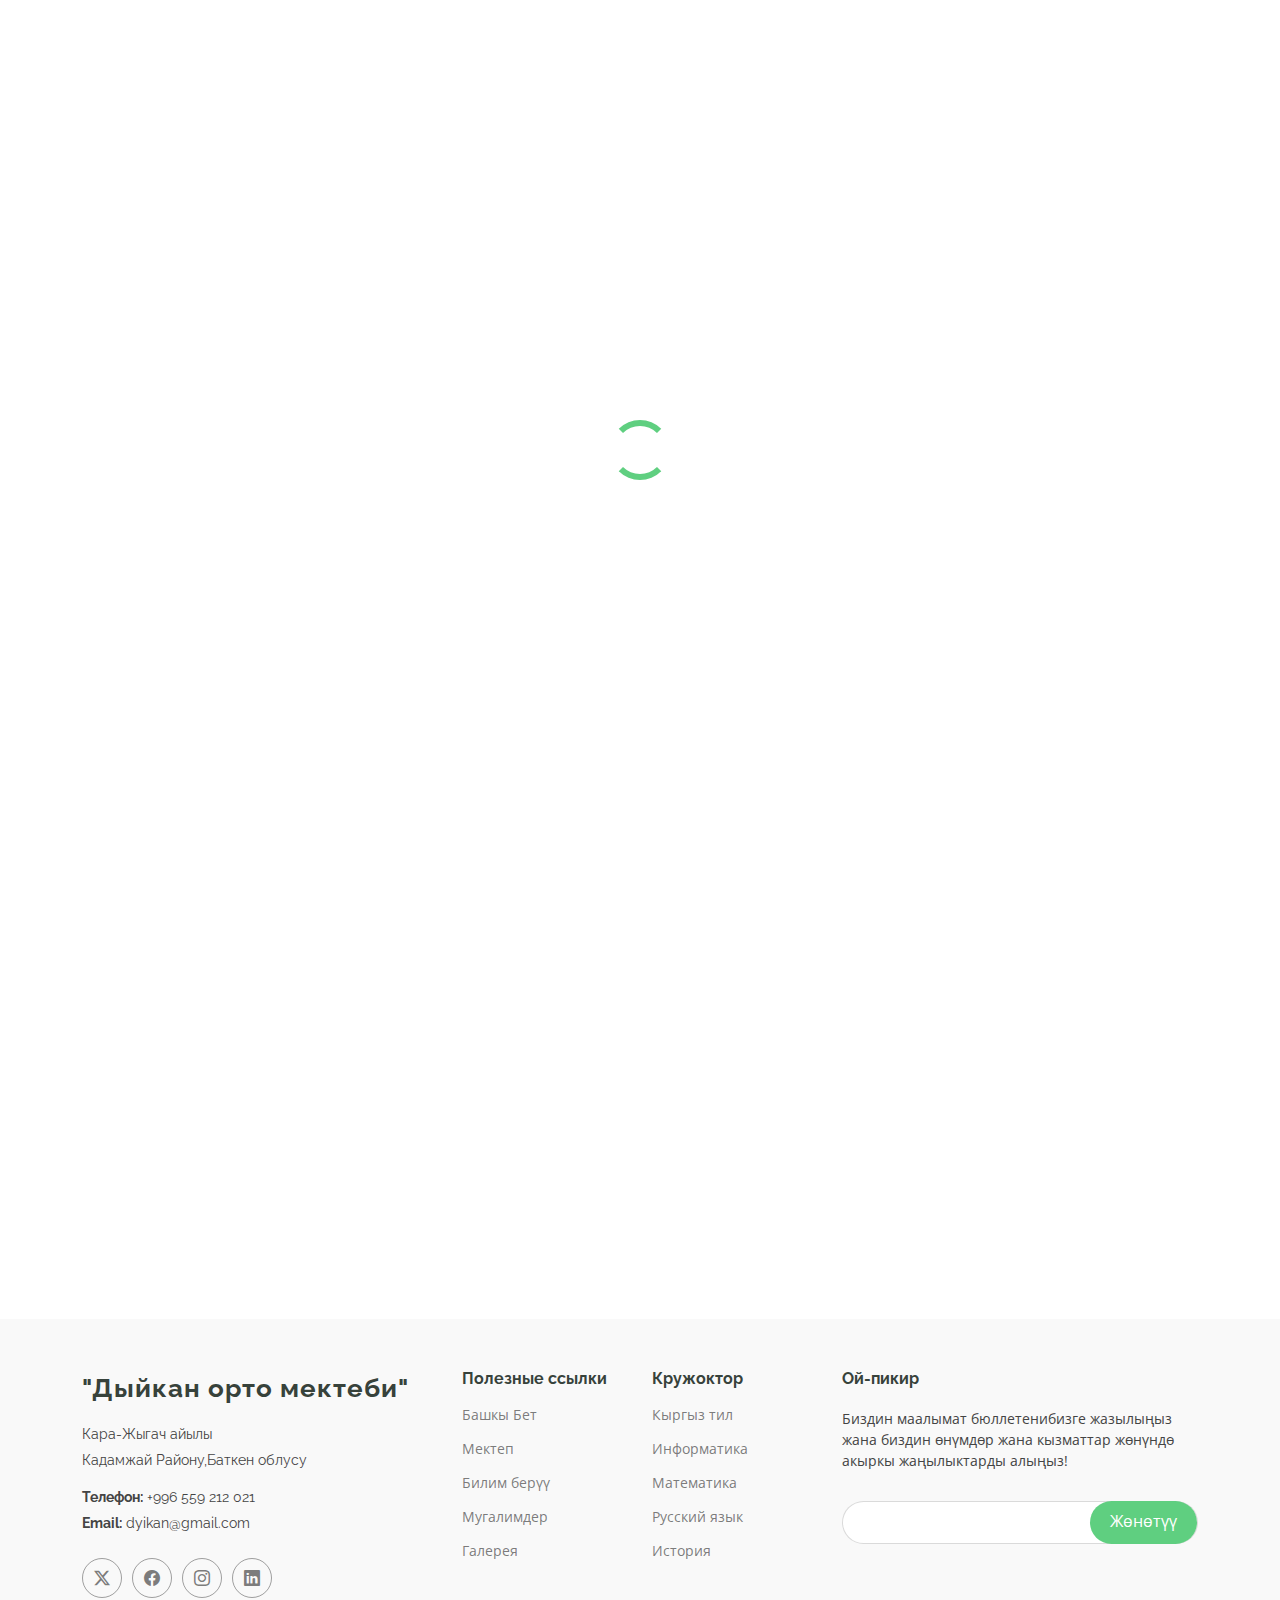
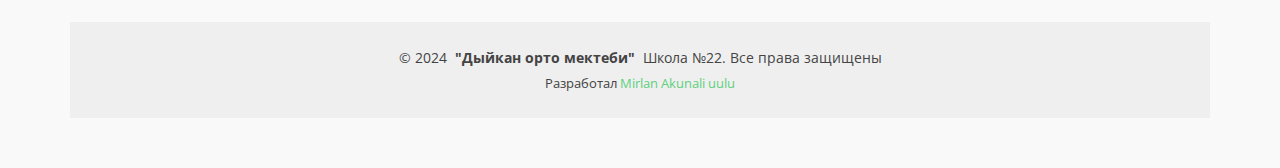
<file: trainers.html>
<!DOCTYPE html>
<html lang="en">


<head>
    <meta charset="utf-8">
    <meta content="width=device-width, initial-scale=1.0" name="viewport">
    <title>№22 "Дыйкан орто мектеби"</title>
    <meta content="" name="description">
    <meta content="" name="keywords">
  
    <!-- Favicons -->
    <link href="/фото/дыйкан.jpg" rel="icon">
    <link href="assets/img/apple-touch-icon.png" rel="apple-touch-icon">
  
    <!-- Fonts -->
    <link href="https://fonts.googleapis.com" rel="preconnect">
    <link href="https://fonts.gstatic.com" rel="preconnect" crossorigin>
    <link href="https://fonts.googleapis.com/css2?family=Open+Sans:ital,wght@0,300;0,400;0,500;0,600;0,700;0,800;1,300;1,400;1,500;1,600;1,700;1,800&family=Poppins:ital,wght@0,100;0,200;0,300;0,400;0,500;0,600;0,700;0,800;0,900;1,100;1,200;1,300;1,400;1,500;1,600;1,700;1,800;1,900&family=Raleway:ital,wght@0,100;0,200;0,300;0,400;0,500;0,600;0,700;0,800;0,900;1,100;1,200;1,300;1,400;1,500;1,600;1,700;1,800;1,900&display=swap" rel="stylesheet">
  
    <!-- Vendor CSS Files -->
    <link href="assets/vendor/bootstrap/css/bootstrap.min.css" rel="stylesheet">
    <link href="assets/vendor/bootstrap-icons/bootstrap-icons.css" rel="stylesheet">
    <link href="assets/vendor/aos/aos.css" rel="stylesheet">
    <link href="assets/vendor/glightbox/css/glightbox.min.css" rel="stylesheet">
    <link href="assets/vendor/swiper/swiper-bundle.min.css" rel="stylesheet">
  
    <!-- Main CSS File -->
    <link href="assets/css/main.css" rel="stylesheet">
  
    <!-- =======================================================
    * Template Name: Mentor
    * Template URL: https://bootstrapmade.com/mentor-free-education-bootstrap-theme/
    * Updated: May 18 2024 with Bootstrap v5.3.3
    * Author: BootstrapMade.com
    * License: https://bootstrapmade.com/license/
    ======================================================== -->
  </head>
  
  <body class="index-page">
  
    <header id="header" class="header d-flex align-items-center sticky-top">
      <div class="container-fluid container-xl position-relative d-flex align-items-center">
  
        <a href="index.html" class="logo d-flex align-items-center me-auto">
          <!-- Uncomment the line below if you also wish to use an image logo -->
          <!-- <img src="assets/img/logo.png" alt=""> -->
          <h1 class="sitename">№22 "Дыйкан орто мектеби"  </h1>
        </a>
  
        <nav id="navmenu" class="navmenu">
          <ul>
            <li><a href="index.html" class="active">Башкы бет<br></a></li>
            <li><a href="about.html">Мектеп</a></li>
            <li><a href="courses.html">Билим берүү</a></li>
            <li><a href="trainers.html">Мугалимдер</a></li>
            <li><a href="events.html">Жаңылыктар</a></li>
            <li><a href="pricing.html">Галерея</a></li>
            <li class="dropdown"><a href="#"><span>Мыкты окуучулар</span> <i class="bi bi-chevron-down toggle-dropdown"></i></a>
              <ul>
                <!-- <li><a href="#">Советы</a></li> -->
                <li class="dropdown"><a href="#"><span>Сабактар</span> <i class="bi bi-chevron-down toggle-dropdown"></i></a>
                  <ul>
                    <li><a href="#">Математика</a></li>
                    <li><a href="#">Физика</a></li>
                    <li><a href="#">Русский язык</a></li>
                    <li><a href="#">Кыргыз тил</a></li>
                    <li><a href="#">Химия</a></li>
                  </ul>
                </li>
                <li><a href="#">Галерея</a></li>
                <li><a href="#">Фото</a></li>
                <li><a href="#">Видео</a></li>
              </ul>
            </li>
            <!-- <li><a href="contact.html">Contact</a></li> -->
          </ul>
          <i class="mobile-nav-toggle d-xl-none bi bi-list"></i>
        </nav>
  
        <!-- <a class="btn-getstarted" href="courses.html">Get Started</a> -->
  
      </div>
    </header>
  

  <main class="main">

    <!-- Page Title -->
    <div class="page-title" data-aos="fade">
      <div class="heading">
        <div class="container">
          <div class="row d-flex justify-content-center text-center">
            <div class="col-lg-8">
              <h1>Trainers</h1>
              <p class="mb-0">Odio et unde deleniti. Deserunt numquam exercitationem. Officiis quo odio sint voluptas consequatur ut a odio voluptatem. Sit dolorum debitis veritatis natus dolores. Quasi ratione sint. Sit quaerat ipsum dolorem.</p>
            </div>
          </div>
        </div>
      </div>
      <nav class="breadcrumbs">
        <div class="container">
          <ol>
            <li><a href="index.html">Home</a></li>
            <li class="current">Trainers</li>
          </ol>
        </div>
      </nav>
    </div><!-- End Page Title -->

    <!-- Trainers Section -->
    <section id="trainers" class="section trainers">

      <div class="container">

        <div class="row gy-5">

          <div class="col-lg-4 col-md-6 member" data-aos="fade-up" data-aos-delay="100">
            <div class="member-img">
              <img src="assets/img/team/team-1.jpg" class="img-fluid" alt="">
              <div class="social">
                <a href="#"><i class="bi bi-twitter-x"></i></a>
                <a href="#"><i class="bi bi-facebook"></i></a>
                <a href="#"><i class="bi bi-instagram"></i></a>
                <a href="#"><i class="bi bi-linkedin"></i></a>
              </div>
            </div>
            <div class="member-info text-center">
              <h4>Walter White</h4>
              <span class="">Business</span>
              <p>Aliquam iure quaerat voluptatem praesentium possimus unde laudantium vel dolorum distinctio dire flow</p>
            </div>
          </div><!-- End Team Member -->

          <div class="col-lg-4 col-md-6 member" data-aos="fade-up" data-aos-delay="200">
            <div class="member-img">
              <img src="assets/img/team/team-2.jpg" class="img-fluid" alt="">
              <div class="social">
                <a href="#"><i class="bi bi-twitter-x"></i></a>
                <a href="#"><i class="bi bi-facebook"></i></a>
                <a href="#"><i class="bi bi-instagram"></i></a>
                <a href="#"><i class="bi bi-linkedin"></i></a>
              </div>
            </div>
            <div class="member-info text-center">
              <h4>Sarah Jhonson</h4>
              <span class="">Marketing</span>
              <p>Labore ipsam sit consequatur exercitationem rerum laboriosam laudantium aut quod dolores exercitationem ut</p>
            </div>
          </div><!-- End Team Member -->

          <div class="col-lg-4 col-md-6 member" data-aos="fade-up" data-aos-delay="300">
            <div class="member-img">
              <img src="assets/img/team/team-3.jpg" class="img-fluid" alt="">
              <div class="social">
                <a href="#"><i class="bi bi-twitter-x"></i></a>
                <a href="#"><i class="bi bi-facebook"></i></a>
                <a href="#"><i class="bi bi-instagram"></i></a>
                <a href="#"><i class="bi bi-linkedin"></i></a>
              </div>
            </div>
            <div class="member-info text-center">
              <h4>William Anderson</h4>
              <span class="">Maths</span>
              <p>Illum minima ea autem doloremque ipsum quidem quas aspernatur modi ut praesentium vel tque sed facilis at qui</p>
            </div>
          </div><!-- End Team Member -->

          <div class="col-lg-4 col-md-6 member" data-aos="fade-up" data-aos-delay="400">
            <div class="member-img">
              <img src="assets/img/team/team-4.jpg" class="img-fluid" alt="">
              <div class="social">
                <a href="#"><i class="bi bi-twitter-x"></i></a>
                <a href="#"><i class="bi bi-facebook"></i></a>
                <a href="#"><i class="bi bi-instagram"></i></a>
                <a href="#"><i class="bi bi-linkedin"></i></a>
              </div>
            </div>
            <div class="member-info text-center">
              <h4>Amanda Jepson</h4>
              <span class="">Foreign Languages</span>
              <p>Magni voluptatem accusamus assumenda cum nisi aut qui dolorem voluptate sed et veniam quasi quam consectetur</p>
            </div>
          </div><!-- End Team Member -->

          <div class="col-lg-4 col-md-6 member" data-aos="fade-up" data-aos-delay="500">
            <div class="member-img">
              <img src="assets/img/team/team-5.jpg" class="img-fluid" alt="">
              <div class="social">
                <a href="#"><i class="bi bi-twitter-x"></i></a>
                <a href="#"><i class="bi bi-facebook"></i></a>
                <a href="#"><i class="bi bi-instagram"></i></a>
                <a href="#"><i class="bi bi-linkedin"></i></a>
              </div>
            </div>
            <div class="member-info text-center">
              <h4>Brian Doe</h4>
              <span class="">Web Development<br></span>
              <p>Qui consequuntur quos accusamus magnam quo est molestiae eius laboriosam sunt doloribus quia impedit laborum velit</p>
            </div>
          </div><!-- End Team Member -->

          <div class="col-lg-4 col-md-6 member" data-aos="fade-up" data-aos-delay="600">
            <div class="member-img">
              <img src="assets/img/team/team-6.jpg" class="img-fluid" alt="">
              <div class="social">
                <a href="#"><i class="bi bi-twitter-x"></i></a>
                <a href="#"><i class="bi bi-facebook"></i></a>
                <a href="#"><i class="bi bi-instagram"></i></a>
                <a href="#"><i class="bi bi-linkedin"></i></a>
              </div>
            </div>
            <div class="member-info text-center">
              <h4>Josepha Palas</h4>
              <span class="">Business</span>
              <p>Sint sint eveniet explicabo amet consequatur nesciunt error enim rerum earum et omnis fugit eligendi cupiditate vel</p>
            </div>
          </div><!-- End Team Member -->

        </div>

      </div>

    </section><!-- /Trainers Section -->

  </main>
  <footer id="footer" class="footer position-relative">

    <div class="container footer-top">
      <div class="row gy-4">
        <div class="col-lg-4 col-md-6 footer-about">
          <a href="index.html" class="logo d-flex align-items-center">
            <span class="sitename">"Дыйкан орто мектеби"</span>
          </a>
          <div class="footer-contact pt-3">
            <p>Кара-Жыгач айылы</p>
            <p>Кадамжай Району,Баткен облусу </p>
            <p class="mt-3"><strong>Телефон:</strong> <span>+996 559 212 021</span></p>
            <p><strong>Email:</strong> <span>dyikan@gmail.com</span></p>
          </div>
          <div class="social-links d-flex mt-4">
            <a href=""><i class="bi bi-twitter-x"></i></a>
            <a href=""><i class="bi bi-facebook"></i></a>
            <a href="https://www.instagram.com/dyikan.school/"><i class="bi bi-instagram"></i></a>
            <a href=""><i class="bi bi-linkedin"></i></a>
          </div>
        </div>

        <div class="col-lg-2 col-md-3 footer-links">
          <h4>Полезные ссылки</h4>
          <ul>
            <li><a href="#">Башкы Бет</a></li>
            <li><a href="#">Мектеп</a></li>
            <li><a href="#">Билим берүү</a></li>
            <li><a href="#">Мугалимдер</a></li>
            <li><a href="#">Галерея</a></li>
          </ul>
        </div>

        <div class="col-lg-2 col-md-3 footer-links">
          <h4>Кружоктор</h4>
          <ul>
            <li><a href="#">Кыргыз тил</a></li>
            <li><a href="#">Информатика</a></li>
            <li><a href="#">Математика</a></li>
            <li><a href="#">Русский язык</a></li>
            <li><a href="#">История</a></li>
          </ul>
        </div>

        <div class="col-lg-4 col-md-12 footer-newsletter">
          <h4>Ой-пикир</h4>
          <p>Биздин маалымат бюллетенибизге жазылыңыз жана биздин өнүмдөр жана кызматтар жөнүндө акыркы жаңылыктарды алыңыз!</p>
          <form action="forms/newsletter.php" method="post" class="php-email-form">
            <div class="newsletter-form"><input type="email" name="email"><input type="submit" value="Жөнөтүү"></div>
            <div class="loading">Жүктөлүүдө</div>
            <div class="error-message"></div>
            <div class="sent-message">Жазылуу өтүнүчүңүз жөнөтүлдү. Рахмат!</div>
          </form>
        </div>

      </div>
    </div>

    <div class="container copyright text-center mt-4">
      <p>© <span>2024</span> <strong class="px-1 sitename">"Дыйкан орто мектеби"</strong> <span>Школа №22. Все права защищены</span></p>
      <div class="credits">
        <!-- All the links in the footer should remain intact. -->
        <!-- You can delete the links only if you've purchased the pro version. -->
        <!-- Licensing information: https://bootstrapmade.com/license/ -->
        <!-- Purchase the pro version with working PHP/AJAX contact form: [buy-url] -->
        Разработал <a href="https://www.instagram.com/mir1an.00/">Mirlan Akunali uulu</a>
      </div>
    </div>

  </footer>

  <!-- Scroll Top -->
  <a href="#" id="scroll-top" class="scroll-top d-flex align-items-center justify-content-center"><i class="bi bi-arrow-up-short"></i></a>

  <!-- Preloader -->
  <div id="preloader"></div>

  <!-- Vendor JS Files -->
  <script src="assets/vendor/bootstrap/js/bootstrap.bundle.min.js"></script>
  <script src="assets/vendor/php-email-form/validate.js"></script>
  <script src="assets/vendor/aos/aos.js"></script>
  <script src="assets/vendor/glightbox/js/glightbox.min.js"></script>
  <script src="assets/vendor/purecounter/purecounter_vanilla.js"></script>
  <script src="assets/vendor/swiper/swiper-bundle.min.js"></script>

  <!-- Main JS File -->
  <script src="assets/js/main.js"></script>

  <!-- Scroll Top -->
  <a href="#" id="scroll-top" class="scroll-top d-flex align-items-center justify-content-center"><i class="bi bi-arrow-up-short"></i></a>

  <!-- Preloader -->
  <div id="preloader"></div>

  <!-- Vendor JS Files -->
  <script src="assets/vendor/bootstrap/js/bootstrap.bundle.min.js"></script>
  <script src="assets/vendor/php-email-form/validate.js"></script>
  <script src="assets/vendor/aos/aos.js"></script>
  <script src="assets/vendor/glightbox/js/glightbox.min.js"></script>
  <script src="assets/vendor/purecounter/purecounter_vanilla.js"></script>
  <script src="assets/vendor/swiper/swiper-bundle.min.js"></script>

  <!-- Main JS File -->
  <script src="assets/js/main.js"></script>

</body>

</html>
</file>
<file: assets/css/main.css>
/**
* Template Name: Mentor
* Template URL: https://bootstrapmade.com/mentor-free-education-bootstrap-theme/
* Updated: May 18 2024 with Bootstrap v5.3.3
* Author: BootstrapMade.com
* License: https://bootstrapmade.com/license/
*/

/*--------------------------------------------------------------
# Font & Color Variables
# Help: https://bootstrapmade.com/color-system/
--------------------------------------------------------------*/
/* Fonts */
:root {
  --default-font: "Open Sans", system-ui, -apple-system, "Segoe UI", Roboto, "Helvetica Neue", Arial, "Noto Sans", "Liberation Sans", sans-serif, "Apple Color Emoji", "Segoe UI Emoji", "Segoe UI Symbol", "Noto Color Emoji";
  --heading-font: "Raleway", sans-serif;
  --nav-font: "Poppins", sans-serif;
}

/* Global Colors */
:root {
  /* Background Color - This color is applied to the background of the entire website as well as individual sections. */
  --background-color: #ffffff;

  /* Default Color - This is the default color used for the majority of the text content. */
  --default-color: #444444;

  /* Heading Color - This color is used for titles, headings and secondary elements. */
  --heading-color: #37423b;

  /* Accent Color - This is the main accent color that represents your brand on the website. It's used for buttons, links, and other elements that need to stand out. */
  --accent-color: #5fcf80;

  /* Contrast Color - This is a color used for text when the background color is one of the heading, accent, or default colors. Its purpose is to ensure proper contrast and readability when placed over these more dominant colors. */
  --contrast-color: #ffffff;
}

/* Nav Menu Colors */
:root {
  /* Nav Color - This is the default color of the main navmenu links. */
  --nav-color: #272828;

  /* Nav Hover Color - This color is applied to main navmenu links when they are hovered over. */
  --nav-hover-color: #5fcf80;

  /* Nav Dropdown Background Color - This color is used as the background for dropdown boxes that appear when hovering over primary navigation items. */
  --nav-dropdown-background-color: #ffffff;

  /* Nav Dropdown Color - This color is used for navigation links of the dropdown items in the navigation menu. */
  --nav-dropdown-color: #272828;

  /* Nav Dropdown Hover Color - Similar to --nav-hover-color, this color is applied to dropdown navigation links when they are hovered over. */
  --nav-dropdown-hover-color: #5fcf80;
}

/* Smooth scroll */
:root {
  scroll-behavior: smooth;
}


/*--------------------------------------------------------------
# General
--------------------------------------------------------------*/
body {
  color: var(--default-color);
  background-color: var(--background-color);
  font-family: var(--default-font);
}

a {
  color: var(--accent-color);
  text-decoration: none;
  transition: 0.3s;
}

a:hover {
  color: color-mix(in srgb, var(--accent-color), transparent 25%);
  text-decoration: none;
}

h1,
h2,
h3,
h4,
h5,
h6 {
  color: var(--heading-color);
  font-family: var(--heading-font);
}

/*--------------------------------------------------------------
# Global Header
--------------------------------------------------------------*/
.header {
  color: var(--default-color);
  background-color: var(--background-color);
  padding: 15px 0;
  transition: all 0.5s;
  z-index: 997;
}

.header .logo {
  line-height: 1;
}

.header .logo img {
  max-height: 36px;
  margin-right: 8px;
}

.header .logo h1 {
  font-weight: 700;
  font-size: 30px;
  margin: 0;
  letter-spacing: 1px;
  text-transform: uppercase;
  color: var(--accent-color);
}

.header .btn-getstarted,
.header .btn-getstarted:focus {
  color: var(--contrast-color);
  background: var(--accent-color);
  font-size: 14px;
  padding: 8px 25px;
  margin: 0 0 0 30px;
  border-radius: 50px;
  transition: 0.3s;
}

.header .btn-getstarted:hover,
.header .btn-getstarted:focus:hover {
  color: var(--contrast-color);
  background: color-mix(in srgb, var(--accent-color), transparent 15%);
}

@media (max-width: 1200px) {
  .header .logo {
    order: 1;
  }

  .header .btn-getstarted {
    order: 2;
    margin: 0 15px 0 0;
    padding: 6px 15px;
  }

  .header .navmenu {
    order: 3;
  }
}

.scrolled .header {
  box-shadow: 0px 0 18px color-mix(in srgb, var(--default-color), transparent 85%);
}

/*--------------------------------------------------------------
# Navigation Menu
--------------------------------------------------------------*/
/* Navmenu - Desktop */
@media (min-width: 1200px) {
  .navmenu {
    padding: 0;
  }

  .navmenu ul {
    margin: 0;
    padding: 0;
    display: flex;
    list-style: none;
    align-items: center;
  }

  .navmenu li {
    position: relative;
  }

  .navmenu a,
  .navmenu a:focus {
    color: var(--nav-color);
    padding: 18px 15px;
    font-size: 16px;
    font-family: var(--nav-font);
    font-weight: 400;
    display: flex;
    align-items: center;
    justify-content: space-between;
    white-space: nowrap;
    transition: 0.3s;
  }

  .navmenu a i,
  .navmenu a:focus i {
    font-size: 12px;
    line-height: 0;
    margin-left: 5px;
    transition: 0.3s;
  }

  .navmenu li:last-child a {
    padding-right: 0;
  }

  .navmenu li:hover>a,
  .navmenu .active,
  .navmenu .active:focus {
    color: var(--nav-hover-color);
  }

  .navmenu .dropdown ul {
    margin: 0;
    padding: 10px 0;
    background: var(--nav-dropdown-background-color);
    display: block;
    position: absolute;
    visibility: hidden;
    left: 14px;
    top: 130%;
    opacity: 0;
    transition: 0.3s;
    border-radius: 4px;
    z-index: 99;
    box-shadow: 0px 0px 30px color-mix(in srgb, var(--default-color), transparent 85%);
  }

  .navmenu .dropdown ul li {
    min-width: 200px;
  }

  .navmenu .dropdown ul a {
    padding: 10px 20px;
    font-size: 15px;
    text-transform: none;
    color: var(--nav-dropdown-color);
  }

  .navmenu .dropdown ul a i {
    font-size: 12px;
  }

  .navmenu .dropdown ul a:hover,
  .navmenu .dropdown ul .active:hover,
  .navmenu .dropdown ul li:hover>a {
    color: var(--nav-dropdown-hover-color);
  }

  .navmenu .dropdown:hover>ul {
    opacity: 1;
    top: 100%;
    visibility: visible;
  }

  .navmenu .dropdown .dropdown ul {
    top: 0;
    left: -90%;
    visibility: hidden;
  }

  .navmenu .dropdown .dropdown:hover>ul {
    opacity: 1;
    top: 0;
    left: -100%;
    visibility: visible;
  }
}

/* Navmenu - Mobile */
@media (max-width: 1199px) {
  .mobile-nav-toggle {
    color: var(--nav-color);
    font-size: 28px;
    line-height: 0;
    margin-right: 10px;
    cursor: pointer;
    transition: color 0.3s;
  }

  .navmenu {
    padding: 0;
    z-index: 9997;
  }

  .navmenu ul {
    display: none;
    position: absolute;
    inset: 60px 20px 20px 20px;
    padding: 10px 0;
    margin: 0;
    border-radius: 6px;
    background-color: var(--nav-dropdown-background-color);
    border: 1px solid color-mix(in srgb, var(--default-color), transparent 90%);
    box-shadow: none;
    overflow-y: auto;
    transition: 0.3s;
    z-index: 9998;
  }

  .navmenu a,
  .navmenu a:focus {
    color: var(--nav-dropdown-color);
    padding: 10px 20px;
    font-family: var(--nav-font);
    font-size: 17px;
    font-weight: 500;
    display: flex;
    align-items: center;
    justify-content: space-between;
    white-space: nowrap;
    transition: 0.3s;
  }

  .navmenu a i,
  .navmenu a:focus i {
    font-size: 12px;
    line-height: 0;
    margin-left: 5px;
    width: 30px;
    height: 30px;
    display: flex;
    align-items: center;
    justify-content: center;
    border-radius: 50%;
    transition: 0.3s;
    background-color: color-mix(in srgb, var(--accent-color), transparent 90%);
  }

  .navmenu a i:hover,
  .navmenu a:focus i:hover {
    background-color: var(--accent-color);
    color: var(--contrast-color);
  }

  .navmenu a:hover,
  .navmenu .active,
  .navmenu .active:focus {
    color: var(--nav-dropdown-hover-color);
  }

  .navmenu .active i,
  .navmenu .active:focus i {
    background-color: var(--accent-color);
    color: var(--contrast-color);
    transform: rotate(180deg);
  }

  .navmenu .dropdown ul {
    position: static;
    display: none;
    z-index: 99;
    padding: 10px 0;
    margin: 10px 20px;
    background-color: var(--nav-dropdown-background-color);
    transition: all 0.5s ease-in-out;
  }

  .navmenu .dropdown ul ul {
    background-color: rgba(33, 37, 41, 0.1);
  }

  .navmenu .dropdown>.dropdown-active {
    display: block;
    background-color: rgba(33, 37, 41, 0.03);
  }

  .mobile-nav-active {
    overflow: hidden;
  }

  .mobile-nav-active .mobile-nav-toggle {
    color: #fff;
    position: absolute;
    font-size: 32px;
    top: 15px;
    right: 15px;
    margin-right: 0;
    z-index: 9999;
  }

  .mobile-nav-active .navmenu {
    position: fixed;
    overflow: hidden;
    inset: 0;
    background: rgba(33, 37, 41, 0.8);
    transition: 0.3s;
  }

  .mobile-nav-active .navmenu>ul {
    display: block;
  }
}

/*--------------------------------------------------------------
# Global Footer
--------------------------------------------------------------*/
.footer {
  color: var(--default-color);
  background-color: color-mix(in srgb, var(--default-color), transparent 97%);
  font-size: 14px;
  padding-bottom: 50px;
  position: relative;
}

.footer .footer-top {
  padding-top: 50px;
}

.footer .footer-about .logo {
  margin-bottom: 0;
}

.footer .footer-about .logo img {
  max-height: 40px;
  margin-right: 6px;
}

.footer .footer-about .logo span {
  font-size: 26px;
  font-weight: 700;
  letter-spacing: 1px;
  font-family: var(--heading-font);
  color: var(--heading-color);
}

.footer .footer-about p {
  font-size: 14px;
  font-family: var(--heading-font);
}

.footer .social-links a {
  display: flex;
  align-items: center;
  justify-content: center;
  width: 40px;
  height: 40px;
  border-radius: 50%;
  border: 1px solid color-mix(in srgb, var(--default-color), transparent 50%);
  font-size: 16px;
  color: color-mix(in srgb, var(--default-color), transparent 30%);
  margin-right: 10px;
  transition: 0.3s;
}

.footer .social-links a:hover {
  color: var(--accent-color);
  border-color: var(--accent-color);
}

.footer h4 {
  font-size: 16px;
  font-weight: bold;
  position: relative;
  padding-bottom: 12px;
}

.footer .footer-links {
  margin-bottom: 30px;
}

.footer .footer-links ul {
  list-style: none;
  padding: 0;
  margin: 0;
}

.footer .footer-links ul i {
  padding-right: 2px;
  font-size: 12px;
  line-height: 0;
}

.footer .footer-links ul li {
  padding: 10px 0;
  display: flex;
  align-items: center;
}

.footer .footer-links ul li:first-child {
  padding-top: 0;
}

.footer .footer-links ul a {
  color: color-mix(in srgb, var(--default-color), transparent 30%);
  display: inline-block;
  line-height: 1;
}

.footer .footer-links ul a:hover {
  color: var(--accent-color);
}

.footer .footer-contact p {
  margin-bottom: 5px;
}

.footer .footer-newsletter .newsletter-form {
  margin-top: 30px;
  padding: 6px 8px;
  position: relative;
  border-radius: 50px;
  border: 1px solid color-mix(in srgb, var(--default-color), transparent 80%);
  display: flex;
  background-color: var(--background-color);
  transition: 0.3s;
}

.footer .footer-newsletter .newsletter-form:focus-within {
  border-color: var(--accent-color);
}

.footer .footer-newsletter .newsletter-form input[type=email] {
  border: 0;
  padding: 4px 8px;
  width: 100%;
  background-color: var(--background-color);
  color: var(--default-color);
}

.footer .footer-newsletter .newsletter-form input[type=email]:focus-visible {
  outline: none;
}

.footer .footer-newsletter .newsletter-form input[type=submit] {
  border: 0;
  font-size: 16px;
  padding: 0 20px 2px 20px;
  margin: -7px -8px -7px 0;
  background: var(--accent-color);
  color: var(--contrast-color);
  transition: 0.3s;
  border-radius: 50px;
}

.footer .footer-newsletter .newsletter-form input[type=submit]:hover {
  background: color-mix(in srgb, var(--accent-color), transparent 20%);
}

.footer .footer-newsletter .error-message {
  display: none;
  background: #df1529;
  color: #ffffff;
  text-align: left;
  padding: 15px;
  margin-top: 10px;
  font-weight: 600;
  border-radius: 4px;
}

.footer .footer-newsletter .sent-message {
  display: none;
  color: #ffffff;
  background: #059652;
  text-align: center;
  padding: 15px;
  margin-top: 10px;
  font-weight: 600;
  border-radius: 4px;
}

.footer .footer-newsletter .loading {
  display: none;
  background: var(--background-color);
  text-align: center;
  padding: 15px;
  margin-top: 10px;
}

.footer .footer-newsletter .loading:before {
  content: "";
  display: inline-block;
  border-radius: 50%;
  width: 24px;
  height: 24px;
  margin: 0 10px -6px 0;
  border: 3px solid var(--accent-color);
  border-top-color: var(--background-color);
  animation: subscription-loading 1s linear infinite;
}

@keyframes subscription-loading {
  0% {
    transform: rotate(0deg);
  }

  100% {
    transform: rotate(360deg);
  }
}

.footer .copyright {
  padding-top: 25px;
  padding-bottom: 25px;
  background-color: color-mix(in srgb, var(--default-color), transparent 95%);
}

.footer .copyright p {
  margin-bottom: 0;
}

.footer .credits {
  margin-top: 6px;
  font-size: 13px;
}

/*--------------------------------------------------------------
# Preloader
--------------------------------------------------------------*/
#preloader {
  position: fixed;
  inset: 0;
  z-index: 999999;
  overflow: hidden;
  background: var(--background-color);
  transition: all 0.6s ease-out;
}

#preloader:before {
  content: "";
  position: fixed;
  top: calc(50% - 30px);
  left: calc(50% - 30px);
  border: 6px solid #ffffff;
  border-color: var(--accent-color) transparent var(--accent-color) transparent;
  border-radius: 50%;
  width: 60px;
  height: 60px;
  animation: animate-preloader 1.5s linear infinite;
}

@keyframes animate-preloader {
  0% {
    transform: rotate(0deg);
  }

  100% {
    transform: rotate(360deg);
  }
}

/*--------------------------------------------------------------
# Scroll Top Button
--------------------------------------------------------------*/
.scroll-top {
  position: fixed;
  visibility: hidden;
  opacity: 0;
  right: 15px;
  bottom: -15px;
  z-index: 99999;
  background-color: var(--accent-color);
  width: 44px;
  height: 44px;
  border-radius: 50px;
  transition: all 0.4s;
}

.scroll-top i {
  font-size: 24px;
  color: var(--contrast-color);
  line-height: 0;
}

.scroll-top:hover {
  background-color: color-mix(in srgb, var(--accent-color), transparent 20%);
  color: var(--contrast-color);
}

.scroll-top.active {
  visibility: visible;
  opacity: 1;
  bottom: 15px;
}

/*--------------------------------------------------------------
# Disable aos animation delay on mobile devices
--------------------------------------------------------------*/
@media screen and (max-width: 768px) {
  [data-aos-delay] {
    transition-delay: 0 !important;
  }
}

/*--------------------------------------------------------------
# Global Page Titles & Breadcrumbs
--------------------------------------------------------------*/
.page-title {
  --default-color: var(--contrast-color);
  --background-color: var(--accent-color);
  --heading-color: var(--contrast-color);
  color: var(--default-color);
  background-color: var(--background-color);
  position: relative;
}

.page-title .heading {
  padding: 80px 0;
  border-top: 1px solid color-mix(in srgb, var(--default-color), transparent 90%);
}

.page-title .heading h1 {
  font-size: 38px;
  font-weight: 700;
}

.page-title nav {
  background-color: color-mix(in srgb, var(--accent-color) 90%, black 5%);
  padding: 20px 0;
}

.page-title nav a {
  color: var(--default-color);
}

.page-title nav ol {
  display: flex;
  flex-wrap: wrap;
  list-style: none;
  margin: 0;
  font-size: 16px;
  font-weight: 600;
}

.page-title nav ol li+li {
  padding-left: 10px;
}

.page-title nav ol li+li::before {
  content: "/";
  display: inline-block;
  padding-right: 10px;
  color: color-mix(in srgb, var(--default-color), transparent 70%);
}

/*--------------------------------------------------------------
# Global Sections
--------------------------------------------------------------*/
section,
.section {
  color: var(--default-color);
  background-color: var(--background-color);
  padding: 60px 0;
  scroll-margin-top: 900px;
  overflow: clip;
}

@media (max-width: 1199px) {

  section,
  .section {
    scroll-margin-top: 66px;
  }
}

/*--------------------------------------------------------------
# Global Section Titles
--------------------------------------------------------------*/
.section-title {
  padding-bottom: 60px;
  position: relative;
}

.section-title h2 {
  font-size: 14px;
  font-weight: 500;
  padding: 0;
  line-height: 1px;
  margin: 0;
  letter-spacing: 1.5px;
  text-transform: uppercase;
  color: color-mix(in srgb, var(--default-color), transparent 50%);
  position: relative;
}

.section-title h2::after {
  content: "";
  width: 120px;
  height: 1px;
  display: inline-block;
  background: var(--accent-color);
  margin: 4px 10px;
}

.section-title p {
  color: var(--heading-color);
  margin: 0;
  font-size: 36px;
  font-weight: 700;
  font-family: var(--nav-font);
  text-transform: uppercase;
}

/*--------------------------------------------------------------
# Hero Section
--------------------------------------------------------------*/
.hero {
  --default-color: #ffffff;
  --background-color: #000000;
  --heading-color: #ffffff;
  width: 100%;
  min-height: 80vh;
  position: relative;
  padding: 80px 0;
  display: flex;
  align-items: center;
  justify-content: center;
  color: var(--default-color);
}

.hero img {
  position: absolute;
  inset: 0;
  display: block;
  width: 100%;
  height: 100%;
  object-fit: cover;
  z-index: 1;
}

.hero:before {
  content: "";
  background: color-mix(in srgb, var(--background-color), transparent 60%);
  position: absolute;
  inset: 0;
  z-index: 2;
}

.hero .container {
  position: relative;
  z-index: 3;
}

.hero h2 {
  margin: 0;
  font-size: 48px;
  font-weight: 700;
}

.hero p {
  color: color-mix(in srgb, var(--default-color), transparent 20%);
  margin: 10px 0 0 0;
  font-size: 24px;
}

.hero .btn-get-started {
  font-weight: 500;
  font-size: 15px;
  letter-spacing: 1px;
  display: inline-block;
  padding: 8px 35px 10px 35px;
  border-radius: 50px;
  transition: 0.4s;
  margin-top: 30px;
  border: 2px solid var(--default-color);
  color: var(--default-color);
}

.hero .btn-get-started:hover {
  background: var(--accent-color);
  border: 2px solid var(--accent-color);
}

@media (max-width: 768px) {
  .hero h2 {
    font-size: 32px;
  }

  .hero p {
    font-size: 18px;
  }
}

/*--------------------------------------------------------------
# About Section
--------------------------------------------------------------*/
.about .content h3 {
  font-size: 2rem;
  font-weight: 700;
}

.about .content ul {
  list-style: none;
  padding: 0;
}

.about .content ul li {
  padding-bottom: 10px;
}

.about .content ul i {
  font-size: 1.25rem;
  margin-right: 4px;
  color: var(--accent-color);
}

.about .content p:last-child {
  margin-bottom: 0;
}

.about .content .read-more {
  background: var(--accent-color);
  color: var(--contrast-color);
  font-family: var(--heading-font);
  font-weight: 500;
  font-size: 15px;
  letter-spacing: 1px;
  padding: 10px 24px 12px 24px;
  border-radius: 50px;
  transition: 0.3s;
  display: inline-flex;
  align-items: center;
  justify-content: center;
}

.about .content .read-more i {
  font-size: 18px;
  margin-left: 5px;
  line-height: 0;
  transition: 0.3s;
}

.about .content .read-more:hover {
  background: color-mix(in srgb, var(--accent-color), transparent 20%);
  padding-right: 19px;
}

.about .content .read-more:hover i {
  margin-left: 10px;
}

/*--------------------------------------------------------------
# Counts Section
--------------------------------------------------------------*/
.counts {
  --background-color: color-mix(in srgb, var(--default-color), transparent 96%);
  padding: 25px 0;
}

.counts .stats-item {
  padding: 30px;
  width: 100%;
}

.counts .stats-item span {
  font-size: 48px;
  display: block;
  color: var(--accent-color);
  font-weight: 700;
}

.counts .stats-item p {
  color: color-mix(in srgb, var(--default-color), transparent 40%);
  padding: 0;
  margin: 0;
  font-family: var(--heading-font);
  font-size: 15px;
  font-weight: 600;
}

/*--------------------------------------------------------------
# Why Us Section
--------------------------------------------------------------*/
.why-us .why-box {
  color: var(--contrast-color);
  background: var(--accent-color);
  padding: 30px;
}

.why-us .why-box h3 {
  color: var(--contrast-color);
  font-weight: 700;
  font-size: 34px;
  margin-bottom: 30px;
}

.why-us .why-box p {
  margin-bottom: 30px;
}

.why-us .why-box .more-btn {
  display: inline-block;
  background: color-mix(in srgb, var(--contrast-color), transparent 85%);
  padding: 8px 40px 10px 40px;
  color: var(--contrast-color);
  transition: all ease-in-out 0.4s;
  border-radius: 50px;
}

.why-us .why-box .more-btn i {
  font-size: 14px;
}

.why-us .why-box .more-btn:hover {
  color: var(--accent-color);
  background: var(--contrast-color);
}

.why-us .icon-box {
  text-align: center;
  padding: 40px 30px;
  width: 100%;
  height: 100%;
  border: 1px solid color-mix(in srgb, var(--default-color), transparent 90%);
}

.why-us .icon-box i {
  color: var(--accent-color);
  margin-bottom: 30px;
  font-size: 32px;
  margin-bottom: 30px;
  background: color-mix(in srgb, var(--accent-color), transparent 95%);
  border-radius: 50px;
  display: flex;
  align-items: center;
  justify-content: center;
  width: 72px;
  height: 72px;
  transition: 0.3s;
}

.why-us .icon-box h4 {
  font-size: 20px;
  font-weight: 700;
  margin: 0 0 30px 0;
}

.why-us .icon-box p {
  font-size: 15px;
  color: color-mix(in srgb, var(--default-color), transparent 30%);
}

.why-us .icon-box:hover i {
  color: var(--contrast-color);
  background: var(--accent-color);
}

/*--------------------------------------------------------------
# Features Section
--------------------------------------------------------------*/
.features {
  padding: 10px 0;
}

.features .features-item {
  background-color: var(--box-background-color);
  display: flex;
  align-items: center;
  padding: 20px;
  transition: 0.3s;
  border: 1px solid color-mix(in srgb, var(--default-color), transparent 90%);
  position: relative;
}

.features .features-item i {
  font-size: 32px;
  padding-right: 10px;
  line-height: 0;
}

.features .features-item h3 {
  font-weight: 700;
  margin: 0;
  padding: 0;
  line-height: 1;
  font-size: 16px;
}

.features .features-item h3 a {
  color: var(--heading-color);
  transition: 0.3s;
}

.features .features-item:hover {
  border-color: var(--accent-color);
}

.features .features-item:hover h3 a {
  color: var(--accent-color);
}

/*--------------------------------------------------------------
# Courses Section
--------------------------------------------------------------*/
.courses .course-item {
  border-radius: 5px;
  border: 1px solid color-mix(in srgb, var(--default-color), transparent 90%);
}

.courses .course-content {
  padding: 15px;
}

.courses .course-content h3 {
  font-weight: 700;
  font-size: 20px;
}





.courses .course-content h3 a {
  color: var(--heading-color);
  transition: 0.3s;
}

.courses .course-content h3 a:hover {
  color: var(--accent-color);
}

.courses .course-content .category {
  background: var(--accent-color);
  color: var(--contrast-color);
  font-size: 14px;
  padding: 6px 14px;
  margin: 0;
  border-radius: 5px;
}

.courses .course-content .price {
  margin: 0;
  font-weight: 700;
  font-size: 18px;
  color: color-mix(in srgb, var(--default-color), transparent 20%);
}

.courses .course-content .description {
  font-size: 14px;
  color: color-mix(in srgb, var(--default-color), transparent 20%);
}

.courses .trainer {
  padding-top: 15px;
  border-top: 1px solid color-mix(in srgb, var(--default-color), transparent 90%);
}

.courses .trainer .trainer-profile img {
  max-width: 50px;
  border-radius: 50px;
}

.courses .trainer .trainer-profile .trainer-link {
  padding-left: 10px;
  font-weight: 600;
  font-size: 16px;
  color: color-mix(in srgb, var(--default-color), transparent 20%);
  transition: 0.3s;
}

.courses .trainer .trainer-profile .trainer-link:hover {
  color: var(--accent-color);
}

.courses .trainer .trainer-rank {
  font-size: 18px;
  color: color-mix(in srgb, var(--default-color), transparent 60%);
}

.courses .trainer .trainer-rank .user-icon {
  font-size: 22px;
}

/*--------------------------------------------------------------
# Trainers Index Section
--------------------------------------------------------------*/
.trainers-index .member {
  border: 1px solid color-mix(in srgb, var(--default-color), transparent 90%);
  text-align: center;
  margin-bottom: 20px;
}

.trainers-index .member img {
  margin: -1px -1px 30px -1px;
}

.trainers-index .member .member-content {
  padding: 0 20px 30px 20px;
}

.trainers-index .member h4 {
  font-weight: 700;
  margin-bottom: 2px;
  font-size: 18px;
}

.trainers-index .member span {
  font-style: italic;
  display: block;
  font-size: 13px;
  color: color-mix(in srgb, var(--default-color), transparent 20%);
}

.trainers-index .member p {
  padding-top: 10px;
  font-size: 14px;
  font-style: italic;
  color: color-mix(in srgb, var(--default-color), transparent 40%);
}

.trainers-index .member .social {
  margin-top: 15px;
}

.trainers-index .member .social a {
  color: color-mix(in srgb, var(--default-color), transparent 60%);
  transition: 0.3s;
}

.trainers-index .member .social a:hover {
  color: var(--accent-color);
}

.trainers-index .member .social i {
  font-size: 18px;
  margin: 0 2px;
}

/*--------------------------------------------------------------
# About Us Section
--------------------------------------------------------------*/
.about-us .content h3 {
  font-size: 2rem;
  font-weight: 700;
}

.about-us .content ul {
  list-style: none;
  padding: 0;
}

.about-us .content ul li {
  padding-bottom: 10px;
}

.about-us .content ul i {
  font-size: 1.25rem;
  margin-right: 4px;
  color: var(--accent-color);
}

.about-us .content p:last-child {
  margin-bottom: 0;
}

/*--------------------------------------------------------------
# Testimonials Section
--------------------------------------------------------------*/
.testimonials .testimonial-wrap {
  padding-left: 50px;
}

.testimonials .testimonials-carousel,
.testimonials .testimonials-slider {
  overflow: hidden;
}

.testimonials .testimonial-item {
  border: 1px solid color-mix(in srgb, var(--default-color), transparent 90%);
  box-sizing: content-box;
  padding: 30px 30px 30px 60px;
  margin: 30px 15px;
  min-height: 200px;
  position: relative;
}

.testimonials .testimonial-item .testimonial-img {
  width: 90px;
  border-radius: 10px;
  border: 6px solid var(--background-color);
  position: absolute;
  left: -45px;
}

.testimonials .testimonial-item h3 {
  font-size: 18px;
  font-weight: bold;
  margin: 10px 0 5px 0;
}

.testimonials .testimonial-item h4 {
  color: color-mix(in srgb, var(--default-color), transparent 50%);
  font-size: 14px;
  margin: 0;
}

.testimonials .testimonial-item .stars {
  margin: 10px 0;
}

.testimonials .testimonial-item .stars i {
  color: #ffc107;
  margin: 0 1px;
}

.testimonials .testimonial-item .quote-icon-left,
.testimonials .testimonial-item .quote-icon-right {
  color: color-mix(in srgb, var(--accent-color), transparent 60%);
  font-size: 26px;
  line-height: 0;
}

.testimonials .testimonial-item .quote-icon-left {
  display: inline-block;
  left: -5px;
  position: relative;
}

.testimonials .testimonial-item .quote-icon-right {
  display: inline-block;
  right: -5px;
  position: relative;
  top: 10px;
  transform: scale(-1, -1);
}

.testimonials .testimonial-item p {
  font-style: italic;
  margin: 15px auto 15px auto;
}

.testimonials .swiper-wrapper {
  height: auto;
}

.testimonials .swiper-pagination {
  margin-top: 20px;
  position: relative;
}

.testimonials .swiper-pagination .swiper-pagination-bullet {
  width: 12px;
  height: 12px;
  background-color: var(--background-color);
  opacity: 1;
  border: 1px solid var(--accent-color);
}

.testimonials .swiper-pagination .swiper-pagination-bullet-active {
  background-color: var(--accent-color);
}

@media (max-width: 767px) {
  .testimonials .testimonial-wrap {
    padding-left: 0;
  }

  .testimonials .testimonials-carousel,
  .testimonials .testimonials-slider {
    overflow: hidden;
  }

  .testimonials .testimonial-item {
    padding: 30px;
    margin: 15px;
  }

  .testimonials .testimonial-item .testimonial-img {
    position: static;
    left: auto;
  }
}

/*--------------------------------------------------------------
# Courses Course Details Section
--------------------------------------------------------------*/
.courses-course-details {
  padding-bottom: 20px;
}

.courses-course-details h3 {
  font-size: 24px;
  margin: 30px 0 15px 0;
  font-weight: 700;
  position: relative;
  padding-bottom: 10px;
}

.courses-course-details h3:before {
  content: "";
  position: absolute;
  display: block;
  width: 100%;
  height: 1px;
  background: color-mix(in srgb, var(--default-color), transparent 90%);
  bottom: 0;
  left: 0;
}

.courses-course-details h3:after {
  content: "";
  position: absolute;
  display: block;
  width: 60px;
  height: 1px;
  background: var(--accent-color);
  bottom: 0;
  left: 0;
}

.courses-course-details .course-info {
  background: color-mix(in srgb, var(--default-color), transparent 95%);
  padding: 10px 15px;
  margin-bottom: 15px;
}

.courses-course-details .course-info h5 {
  font-weight: 400;
  font-size: 16px;
  margin: 0;
  font-family: var(--nav-font);
}

.courses-course-details .course-info p {
  margin: 0;
  font-weight: 600;
}

.courses-course-details .course-info a {
  color: var(--accent-color);
}

/*--------------------------------------------------------------
# Tabs Section
--------------------------------------------------------------*/
.tabs {
  padding-top: 30;
}

.tabs .nav-tabs {
  border: 0;
}

.tabs .nav-link {
  border: 0;
  padding: 12px 15px 12px 0;
  transition: 0.3s;
  color: var(--default-color);
  border-radius: 0;
  border-right: 2px solid color-mix(in srgb, var(--default-color), transparent 90%);
  font-weight: 600;
  font-size: 15px;
}

.tabs .nav-link:hover {
  color: var(--accent-color);
}

.tabs .nav-link.active {
  color: var(--accent-color);
  border-color: var(--accent-color);
}

.tabs .tab-pane.active {
  animation: fadeIn 0.5s ease-out;
}

.tabs .details h3 {
  font-size: 26px;
  font-weight: 600;
  margin-bottom: 20px;
}

.tabs .details p {
  color: color-mix(in srgb, var(--default-color), transparent 20%);
}

.tabs .details p:last-child {
  margin-bottom: 0;
}

@media (max-width: 992px) {
  .tabs .nav-link {
    border: 0;
    padding: 15px;
  }

  .tabs .nav-link.active {
    color: var(--accent-color);
    background: var(--accent-color);
  }
}

/*--------------------------------------------------------------
# Trainers Section
--------------------------------------------------------------*/
.trainers .member {
  position: relative;
}

.trainers .member .member-img {
  margin: 0 80px;
  border-radius: 50%;
  overflow: hidden;
  position: relative;
}

@media (max-width: 1024px) {
  .trainers .member .member-img {
    margin: 0 60px;
  }
}

.trainers .member .member-img img {
  position: relative;
  z-index: 1;
}

.trainers .member .member-img .social {
  position: absolute;
  inset: 0;
  background-color: rgba(0, 0, 0, 0.6);
  display: flex;
  justify-content: center;
  align-items: center;
  z-index: 2;
  padding-bottom: 20px;
  transition: 0.3s;
  visibility: hidden;
  opacity: 0;
}

.trainers .member .member-img .social a {
  transition: 0.3s;
  color: var(--contrast-color);
  font-size: 20px;
  margin: 0 8px;
}

.trainers .member .member-img .social a:hover {
  color: var(--accent-color);
}

.trainers .member .member-info {
  margin-top: 30px;
}

.trainers .member .member-info h4 {
  font-weight: 700;
  margin-bottom: 6px;
  font-size: 18px;
}

.trainers .member .member-info span {
  font-style: italic;
  display: block;
  font-size: 15px;
  color: color-mix(in srgb, var(--default-color), transparent 40%);
  margin-bottom: 10px;
}

.trainers .member .member-info p {
  margin-bottom: 0;
  font-size: 14px;
}

.trainers .member:hover .member-img .social {
  padding-bottom: 0;
  visibility: visible;
  opacity: 1;
}

/*--------------------------------------------------------------
# Events Section
--------------------------------------------------------------*/
.events .card {
  border: 0;
  padding: 0 30px;
  margin-bottom: 60px;
  position: relative;
}

.events .card-img {
  width: calc(100% + 60px);
  margin-left: -30px;
  overflow: hidden;
  z-index: 9;
  border-radius: 0;
}

.events .card-img img {
  max-width: 100%;
  transition: all 0.3s ease-in-out;
}

.events .card-body {
  z-index: 10;
  background: var(--background-color);
  border-top: 4px solid var(--background-color);
  padding: 30px;
  box-shadow: 0px 2px 15px rgba(0, 0, 0, 0.1);
  margin-top: -60px;
  transition: 0.3s;
}

.events .card-title {
  font-weight: 700;
  text-align: center;
  margin-bottom: 20px;
}

.events .card-title a {
  color: var(--default-color);
  transition: 0.3s;
}

.events .card-text {
  color: color-mix(in srgb, var(--default-color), transparent 30%);
}

.events .card:hover img {
  transform: scale(1.1);
}

.events .card:hover .card-body {
  border-color: var(--accent-color);
}

.events .card:hover .card-body .card-title a {
  color: var(--accent-color);
}

/*--------------------------------------------------------------
# Pricing Section
--------------------------------------------------------------*/
.pricing .pricing-item {
  box-shadow: 0px 0px 4px color-mix(in srgb, var(--default-color), transparent 90%);
  padding: 20px;
  text-align: center;
  border-radius: 5px;
  position: relative;
  overflow: hidden;
}

.pricing .pricing-item h3 {
  font-weight: 400;
  margin: -20px -20px 20px -20px;
  padding: 20px 15px;
  font-size: 16px;
  font-weight: 600;
  color: color-mix(in srgb, var(--default-color), transparent 20%);
  background: color-mix(in srgb, var(--default-color), transparent 95%);
}

.pricing .pricing-item h4 {
  font-size: 36px;
  font-weight: 600;
  font-family: var(--heading-font);
}

.pricing .pricing-item h4 sup {
  font-size: 20px;
  top: -15px;
  left: -3px;
}

.pricing .pricing-item h4 span {
  color: color-mix(in srgb, var(--default-color), transparent 40%);
  font-size: 16px;
  font-weight: 300;
}

.pricing .pricing-item ul {
  padding: 15px 0;
  list-style: none;
  text-align: center;
  line-height: 20px;
  font-size: 14px;
}

.pricing .pricing-item ul li {
  padding-bottom: 16px;
}

.pricing .pricing-item ul i {
  color: var(--accent-color);
  font-size: 18px;
  padding-right: 4px;
}

.pricing .pricing-item ul .na {
  color: color-mix(in srgb, var(--default-color), transparent 40%);
  text-decoration: line-through;
}

.pricing .btn-wrap {
  background: color-mix(in srgb, var(--default-color), transparent 95%);
  margin: 0 -20px -20px -20px;
  padding: 20px 15px;
  text-align: center;
}

.pricing .btn-buy {
  background: var(--accent-color);
  color: var(--contrast-color);
  display: inline-block;
  padding: 8px 35px 10px 35px;
  border-radius: 4px;
  transition: none;
  font-size: 14px;
  font-weight: 400;
  font-family: var(--heading-font);
  font-weight: 600;
  transition: 0.3s;
}

.pricing .btn-buy:hover {
  background: color-mix(in srgb, var(--accent-color), transparent 20%);
}

.pricing .featured h3 {
  background: var(--accent-color);
  color: var(--contrast-color);
}

.pricing .advanced {
  background: var(--accent-color);
  color: var(--contrast-color);
  width: 200px;
  position: absolute;
  top: 18px;
  right: -68px;
  transform: rotate(45deg);
  z-index: 1;
  font-size: 14px;
  padding: 1px 0 3px 0;
}

/*--------------------------------------------------------------
# Contact Section
--------------------------------------------------------------*/
.contact {
  padding-top: 8px;
  padding-bottom: 40px;
}

.contact .info-item+.info-item {
  margin-top: 40px;
}

.contact .info-item i {
  color: var(--contrast-color);
  background: var(--accent-color);
  font-size: 20px;
  width: 48px;
  height: 48px;
  display: flex;
  justify-content: center;
  align-items: center;
  border-radius: 50px;
  transition: all 0.3s ease-in-out;
  margin-right: 15px;
}

.contact .info-item h3 {
  padding: 0;
  font-size: 18px;
  font-weight: 700;
  margin-bottom: 5px;
}

.contact .info-item p {
  padding: 0;
  margin-bottom: 0;
  font-size: 14px;
}

.contact .php-email-form {
  height: 100%;
}

.contact .php-email-form .error-message {
  display: none;
  background: #df1529;
  color: #ffffff;
  text-align: left;
  padding: 15px;
  margin-bottom: 24px;
  font-weight: 600;
}

.contact .php-email-form .sent-message {
  display: none;
  color: #ffffff;
  background: #059652;
  text-align: center;
  padding: 15px;
  margin-bottom: 24px;
  font-weight: 600;
}

.contact .php-email-form .loading {
  display: none;
  background: var(--background-color);
  text-align: center;
  padding: 15px;
  margin-bottom: 24px;
}

.contact .php-email-form .loading:before {
  content: "";
  display: inline-block;
  border-radius: 50%;
  width: 24px;
  height: 24px;
  margin: 0 10px -6px 0;
  border: 3px solid var(--accent-color);
  border-top-color: var(--background-color);
  animation: animate-loading 1s linear infinite;
}

.contact .php-email-form input[type=text],
.contact .php-email-form input[type=email],
.contact .php-email-form textarea {
  font-size: 14px;
  padding: 10px 15px;
  box-shadow: none;
  border-radius: 0;
  color: var(--default-color);
  background-color: color-mix(in srgb, var(--background-color), transparent 50%);
  border-color: color-mix(in srgb, var(--default-color), transparent 80%);
}

.contact .php-email-form input[type=text]:focus,
.contact .php-email-form input[type=email]:focus,
.contact .php-email-form textarea:focus {
  border-color: var(--accent-color);
}

.contact .php-email-form input[type=text]::placeholder,
.contact .php-email-form input[type=email]::placeholder,
.contact .php-email-form textarea::placeholder {
  color: color-mix(in srgb, var(--default-color), transparent 70%);
}

.contact .php-email-form button[type=submit] {
  color: var(--contrast-color);
  background: var(--accent-color);
  border: 0;
  padding: 10px 30px 12px 30px;
  transition: 0.4s;
  border-radius: 50px;
}

.contact .php-email-form button[type=submit]:hover {
  background: color-mix(in srgb, var(--accent-color), transparent 20%);
}

@keyframes animate-loading {
  0% {
    transform: rotate(0deg);
  }

  100% {
    transform: rotate(360deg);
  }
}

/*--------------------------------------------------------------
# Starter Section Section
--------------------------------------------------------------*/
.starter-section {
  /* Add your styles here */
}
</file>
